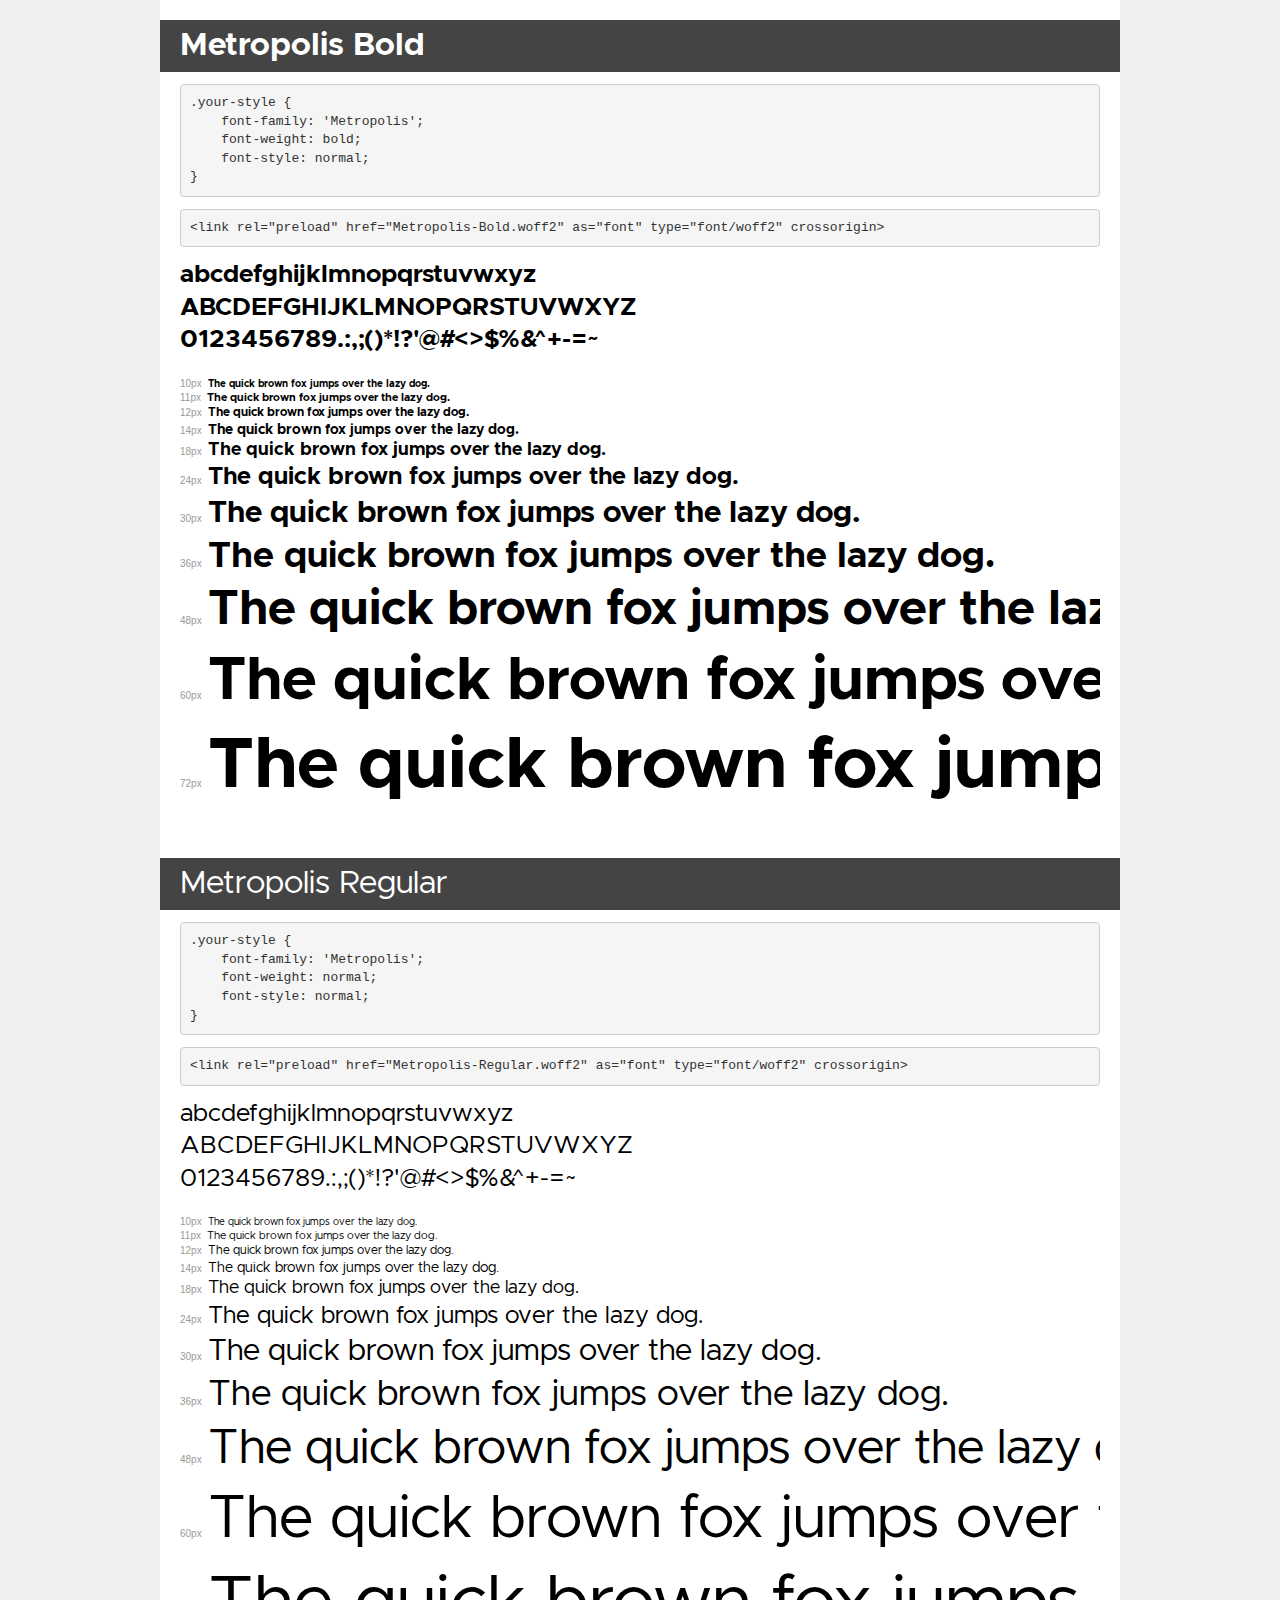
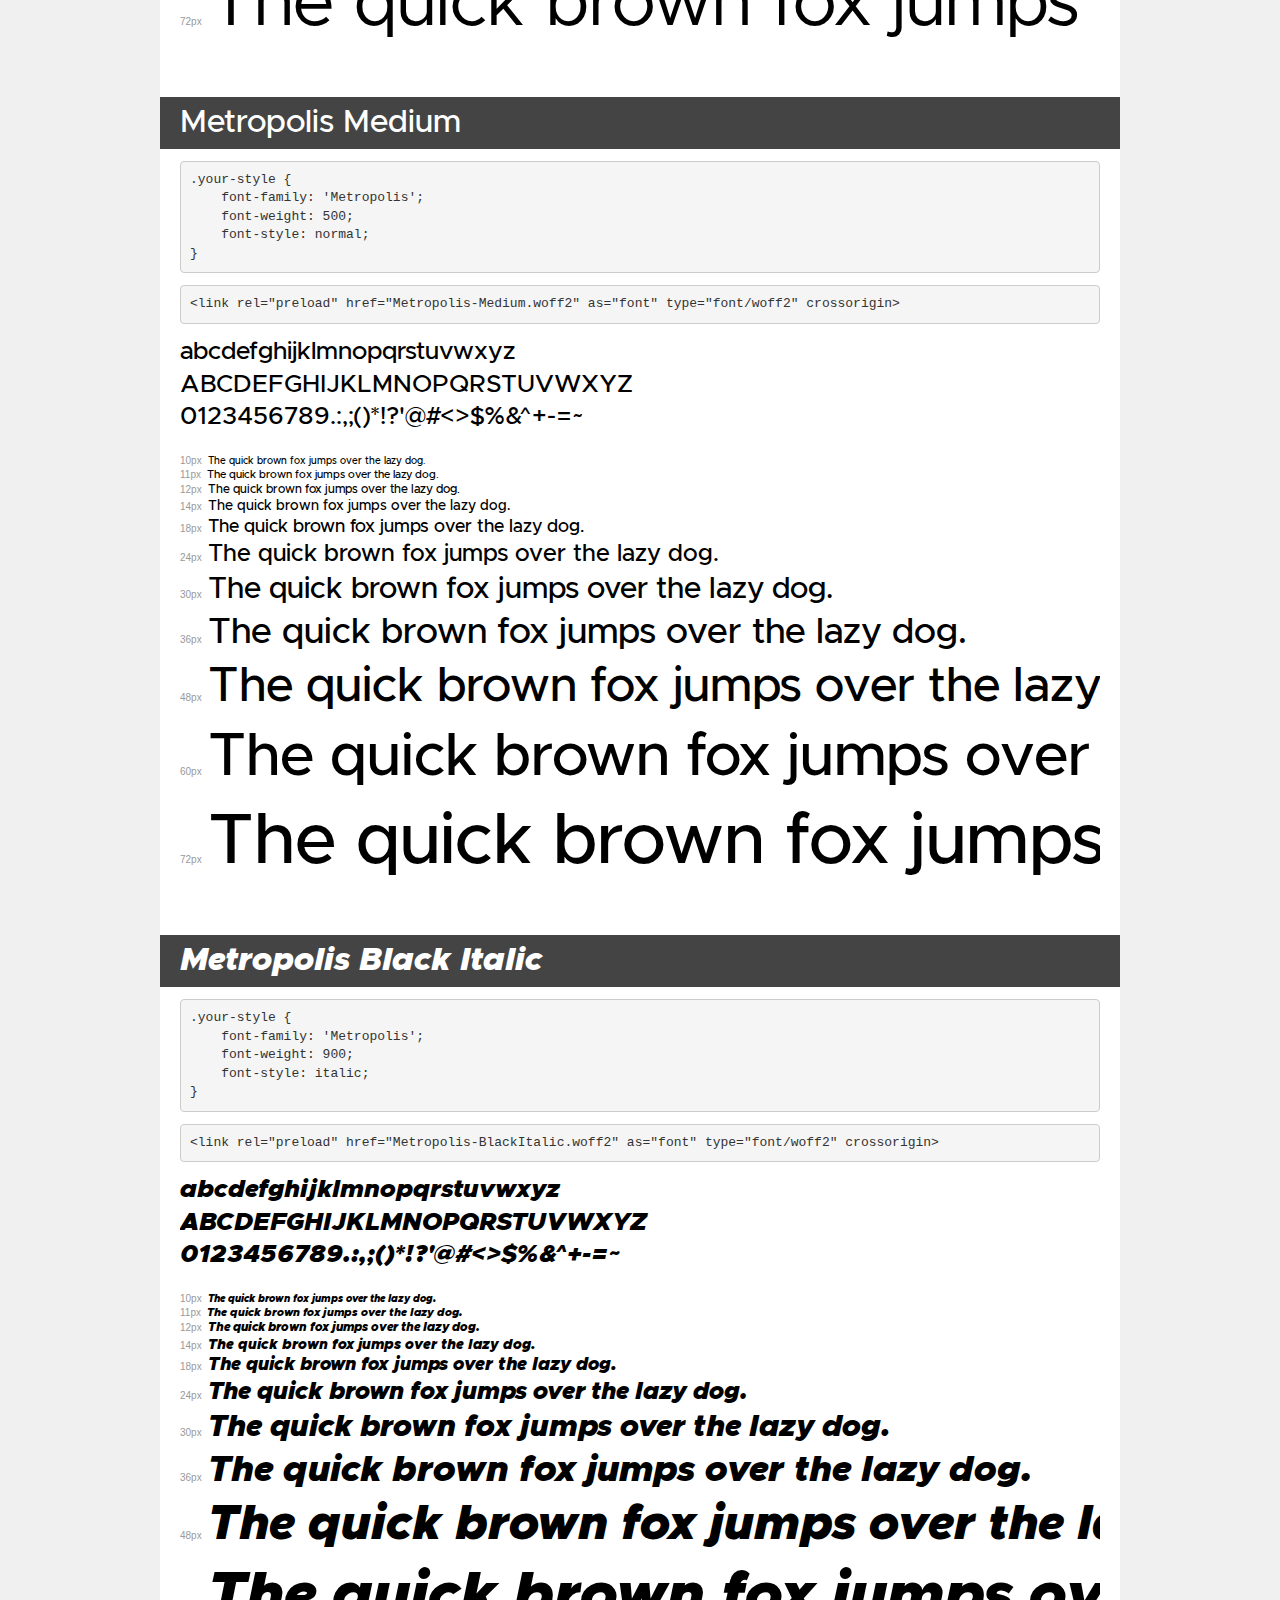
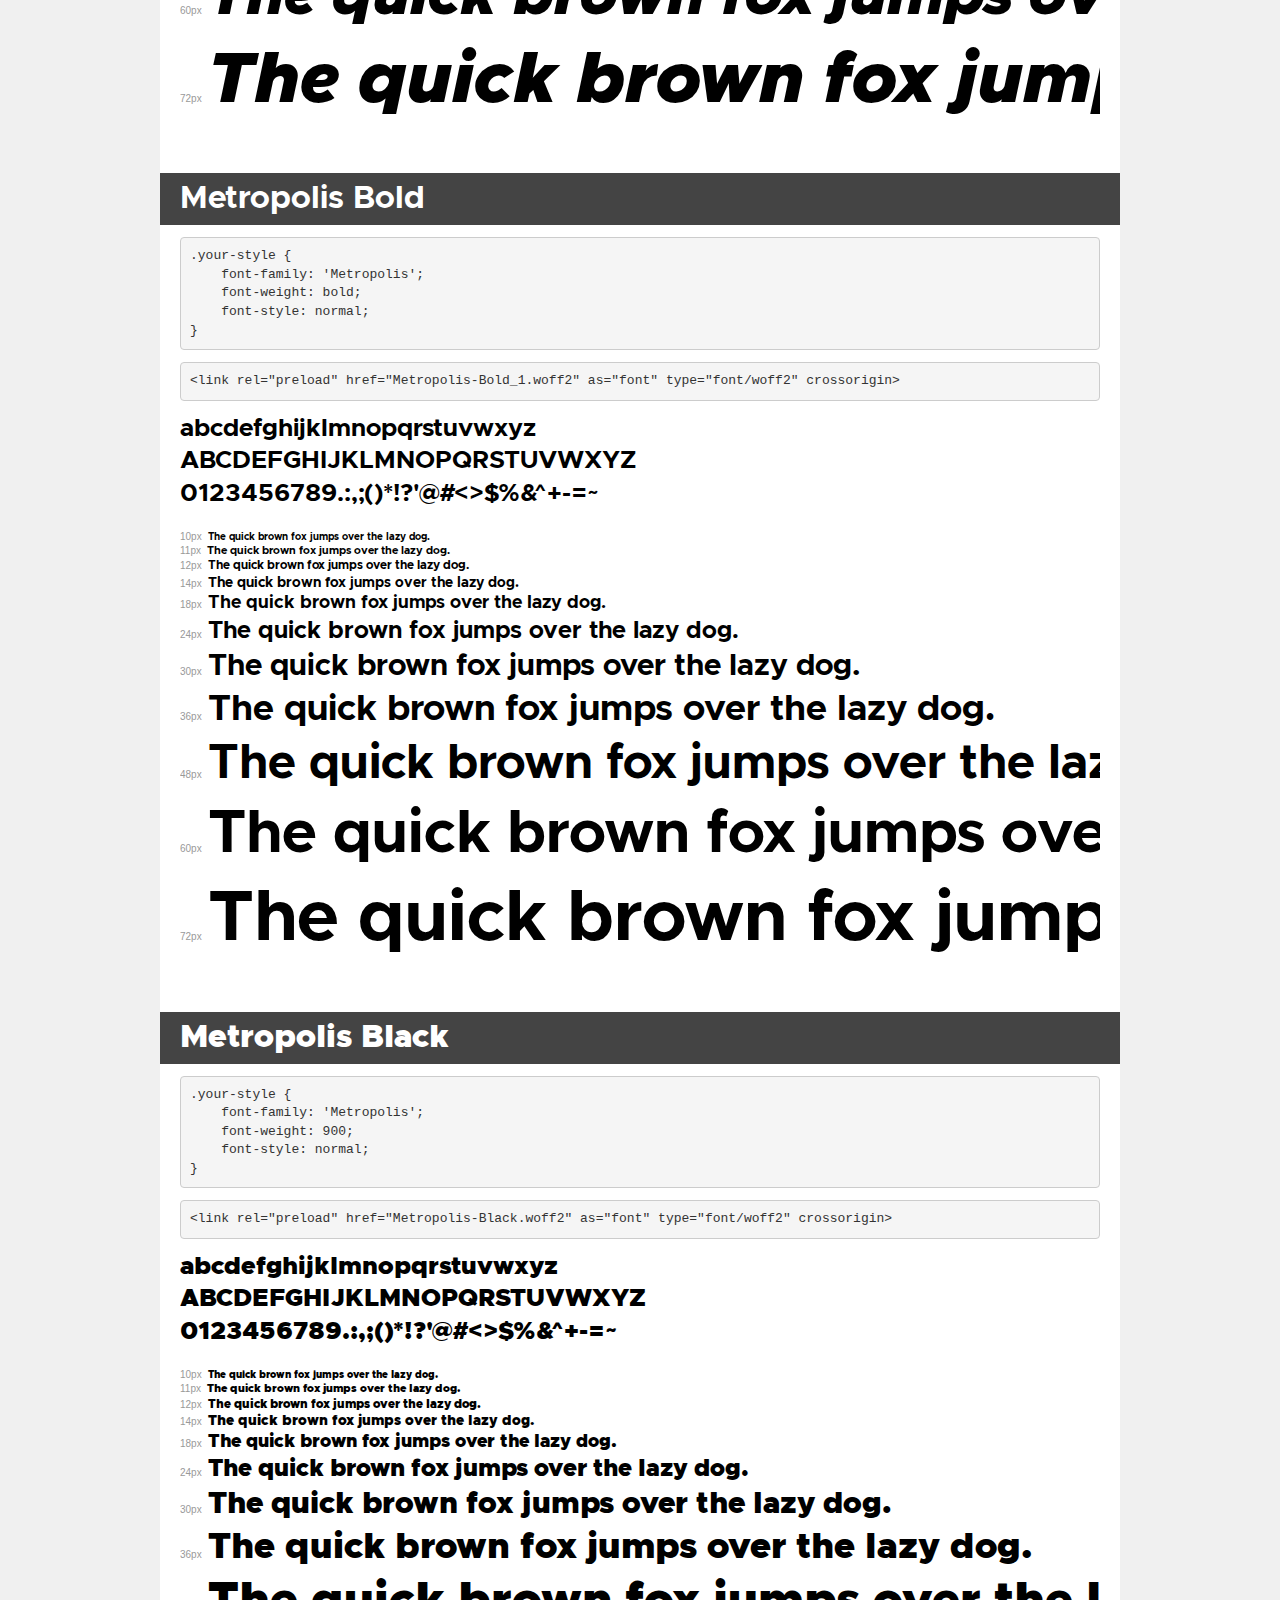
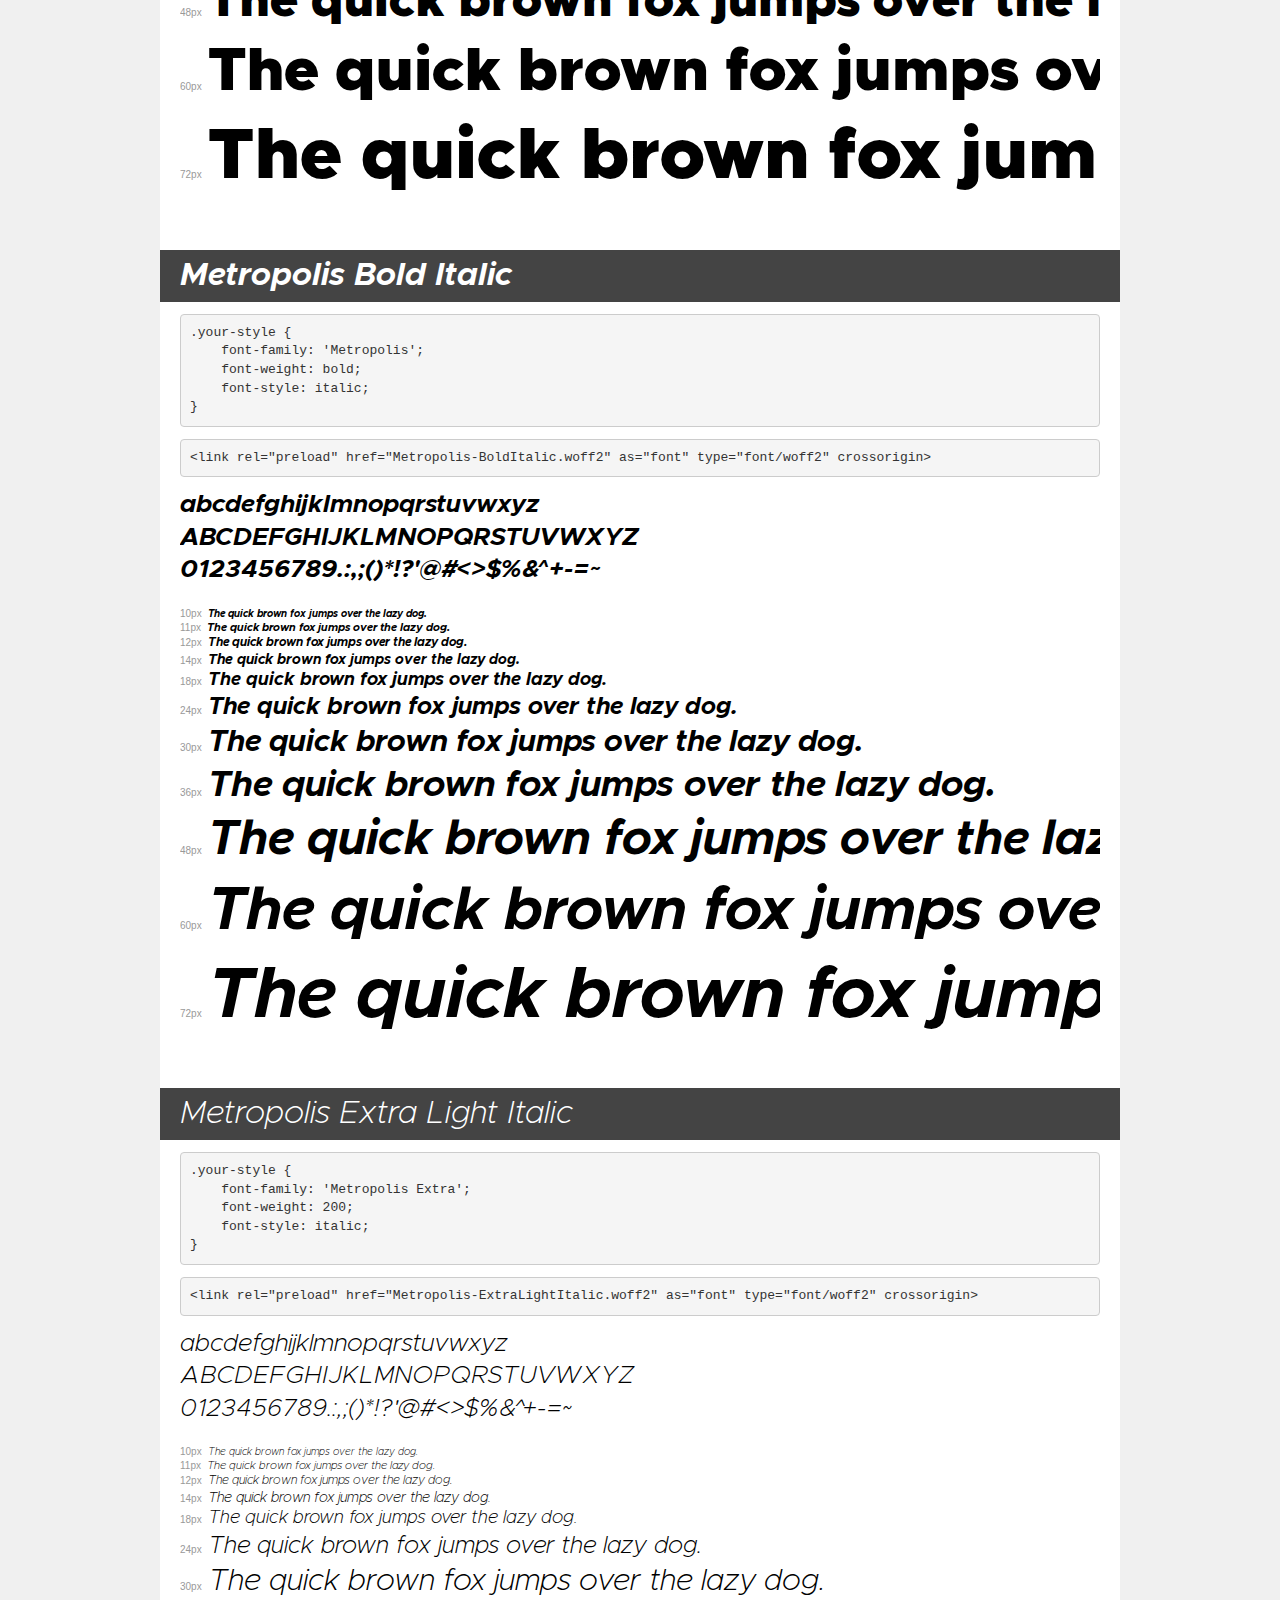
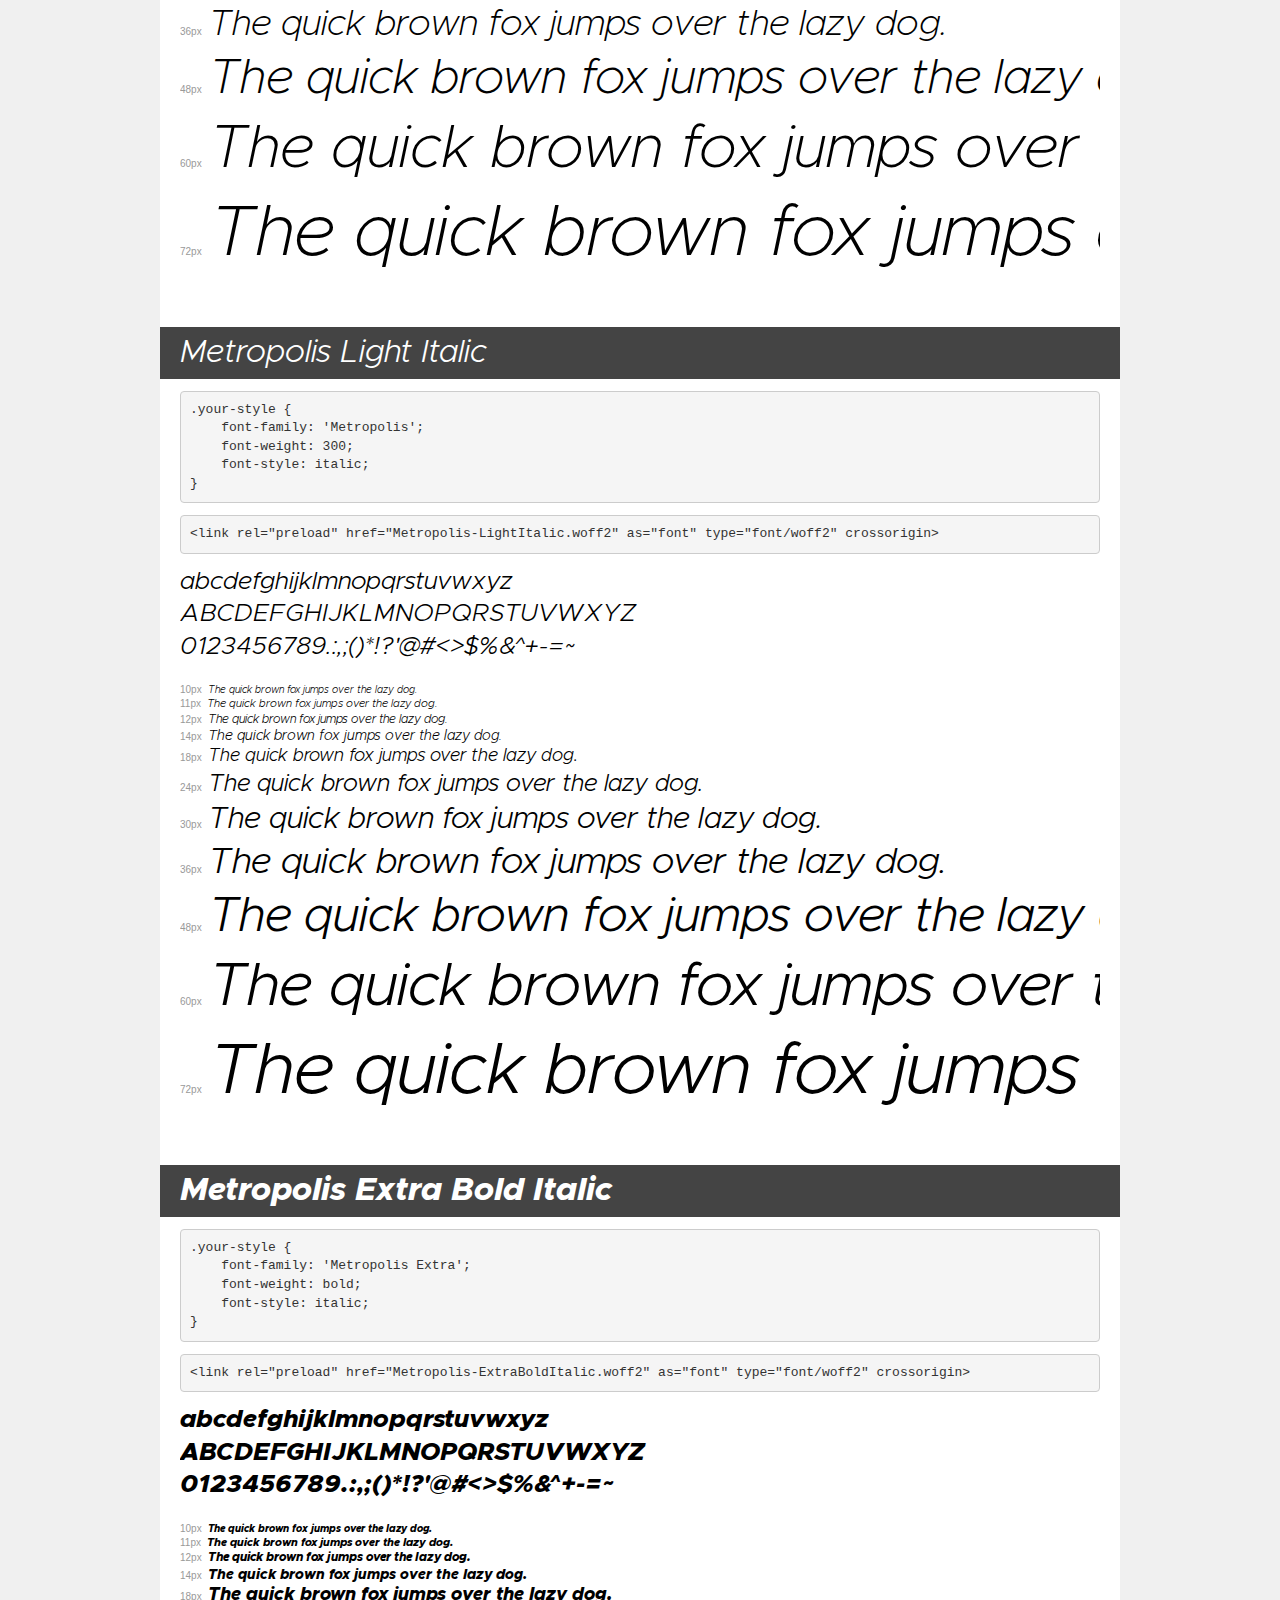
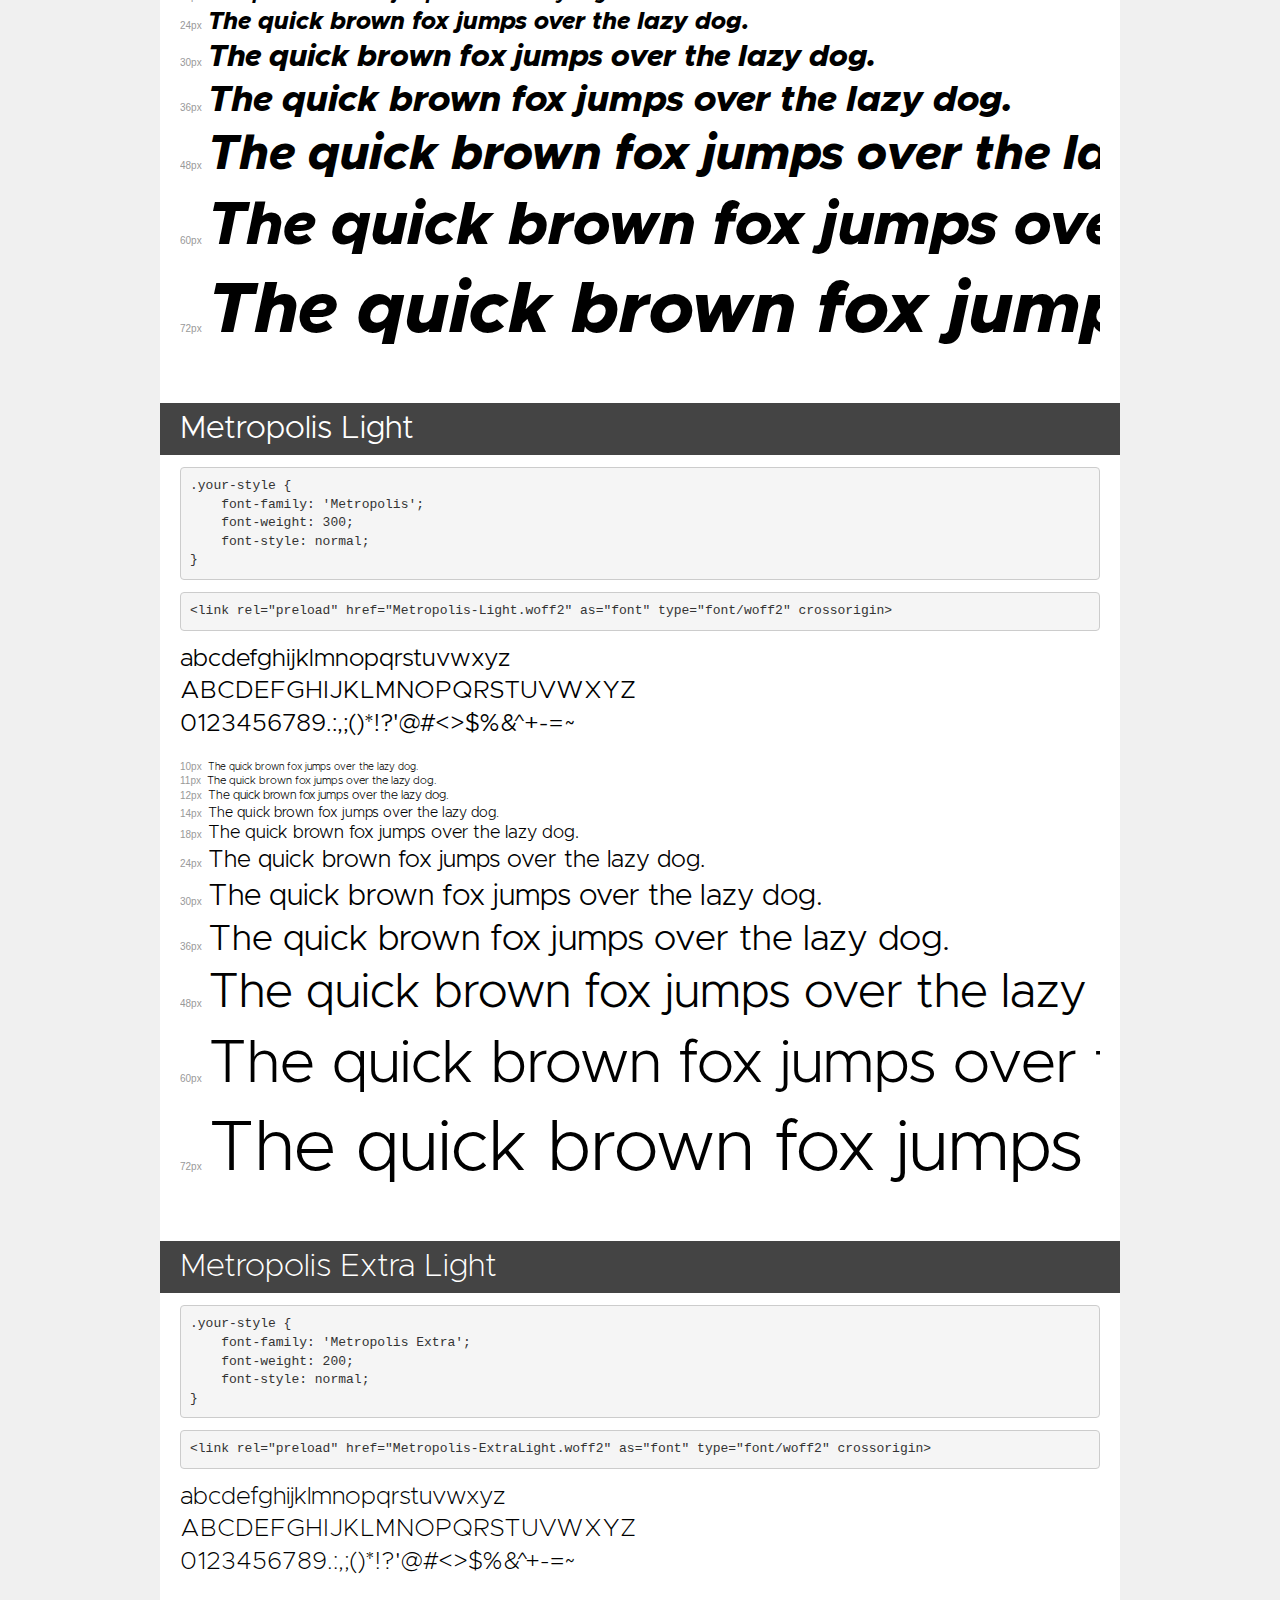
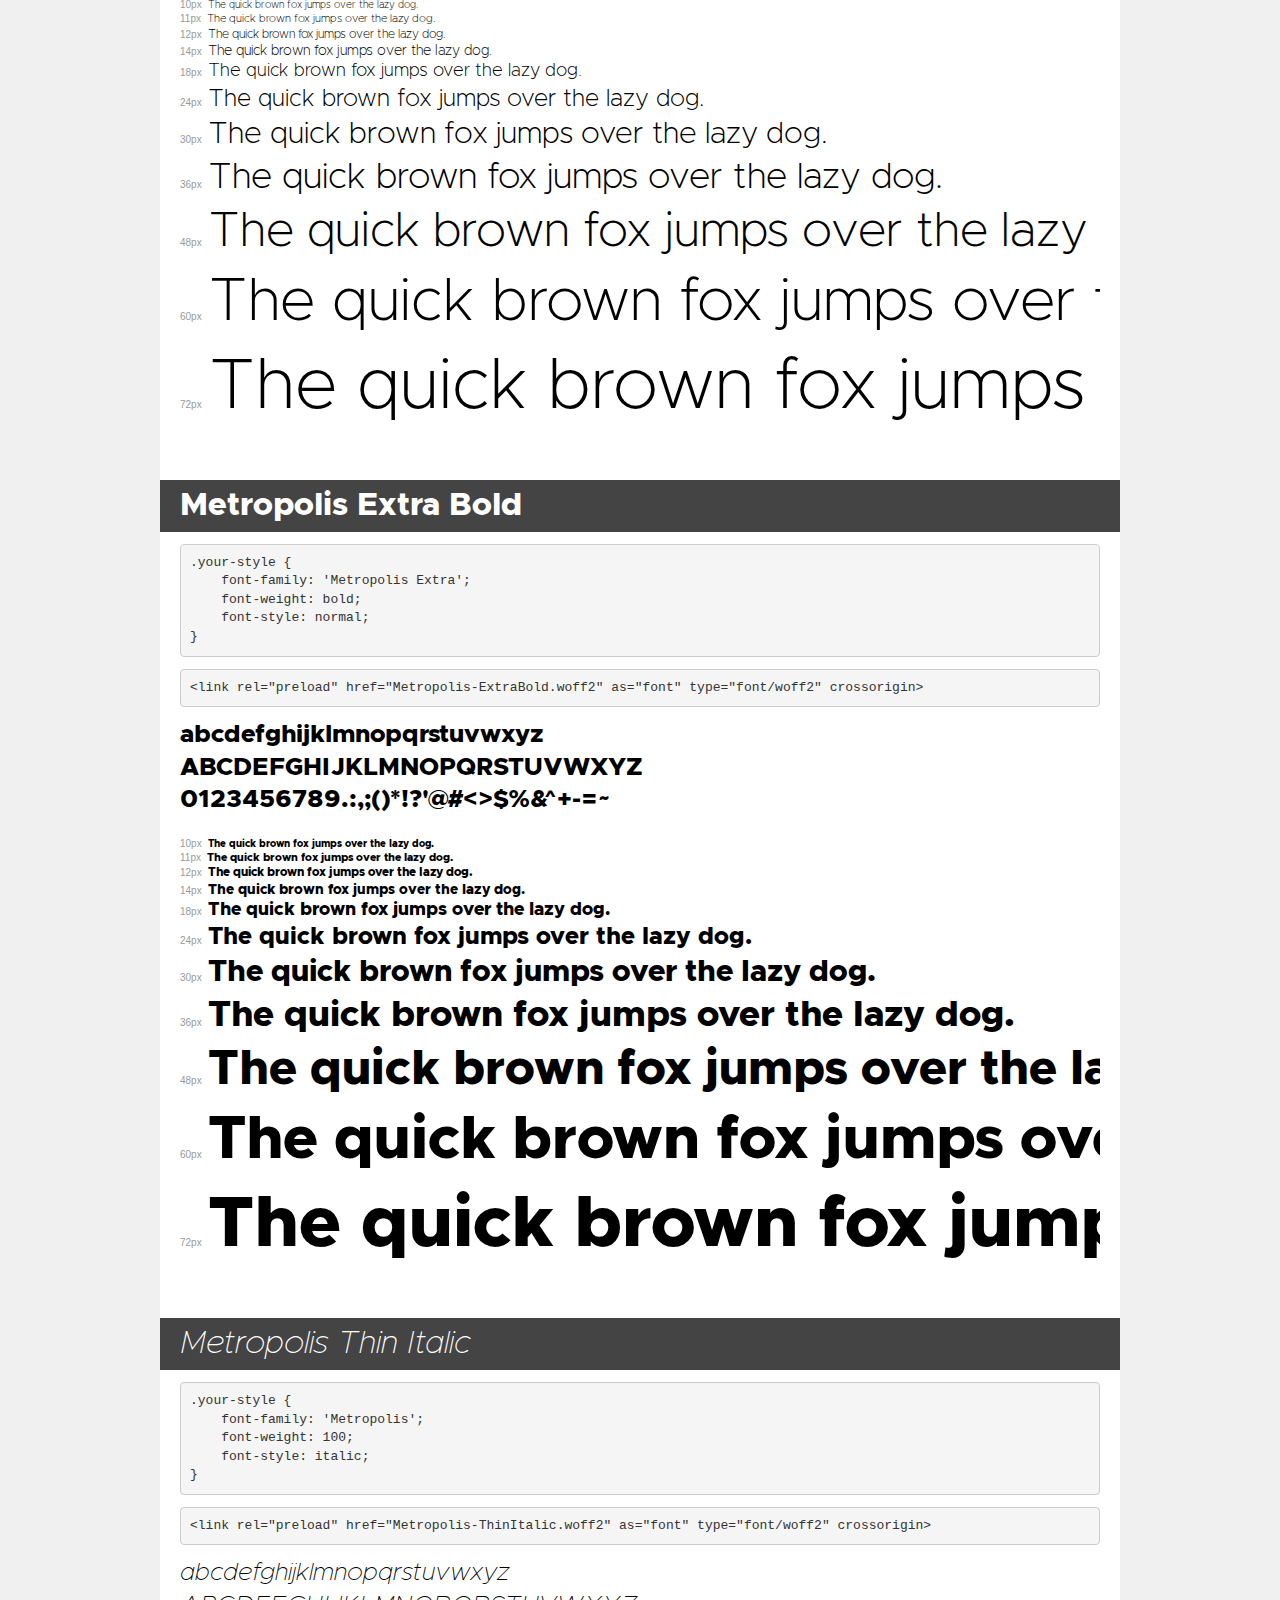
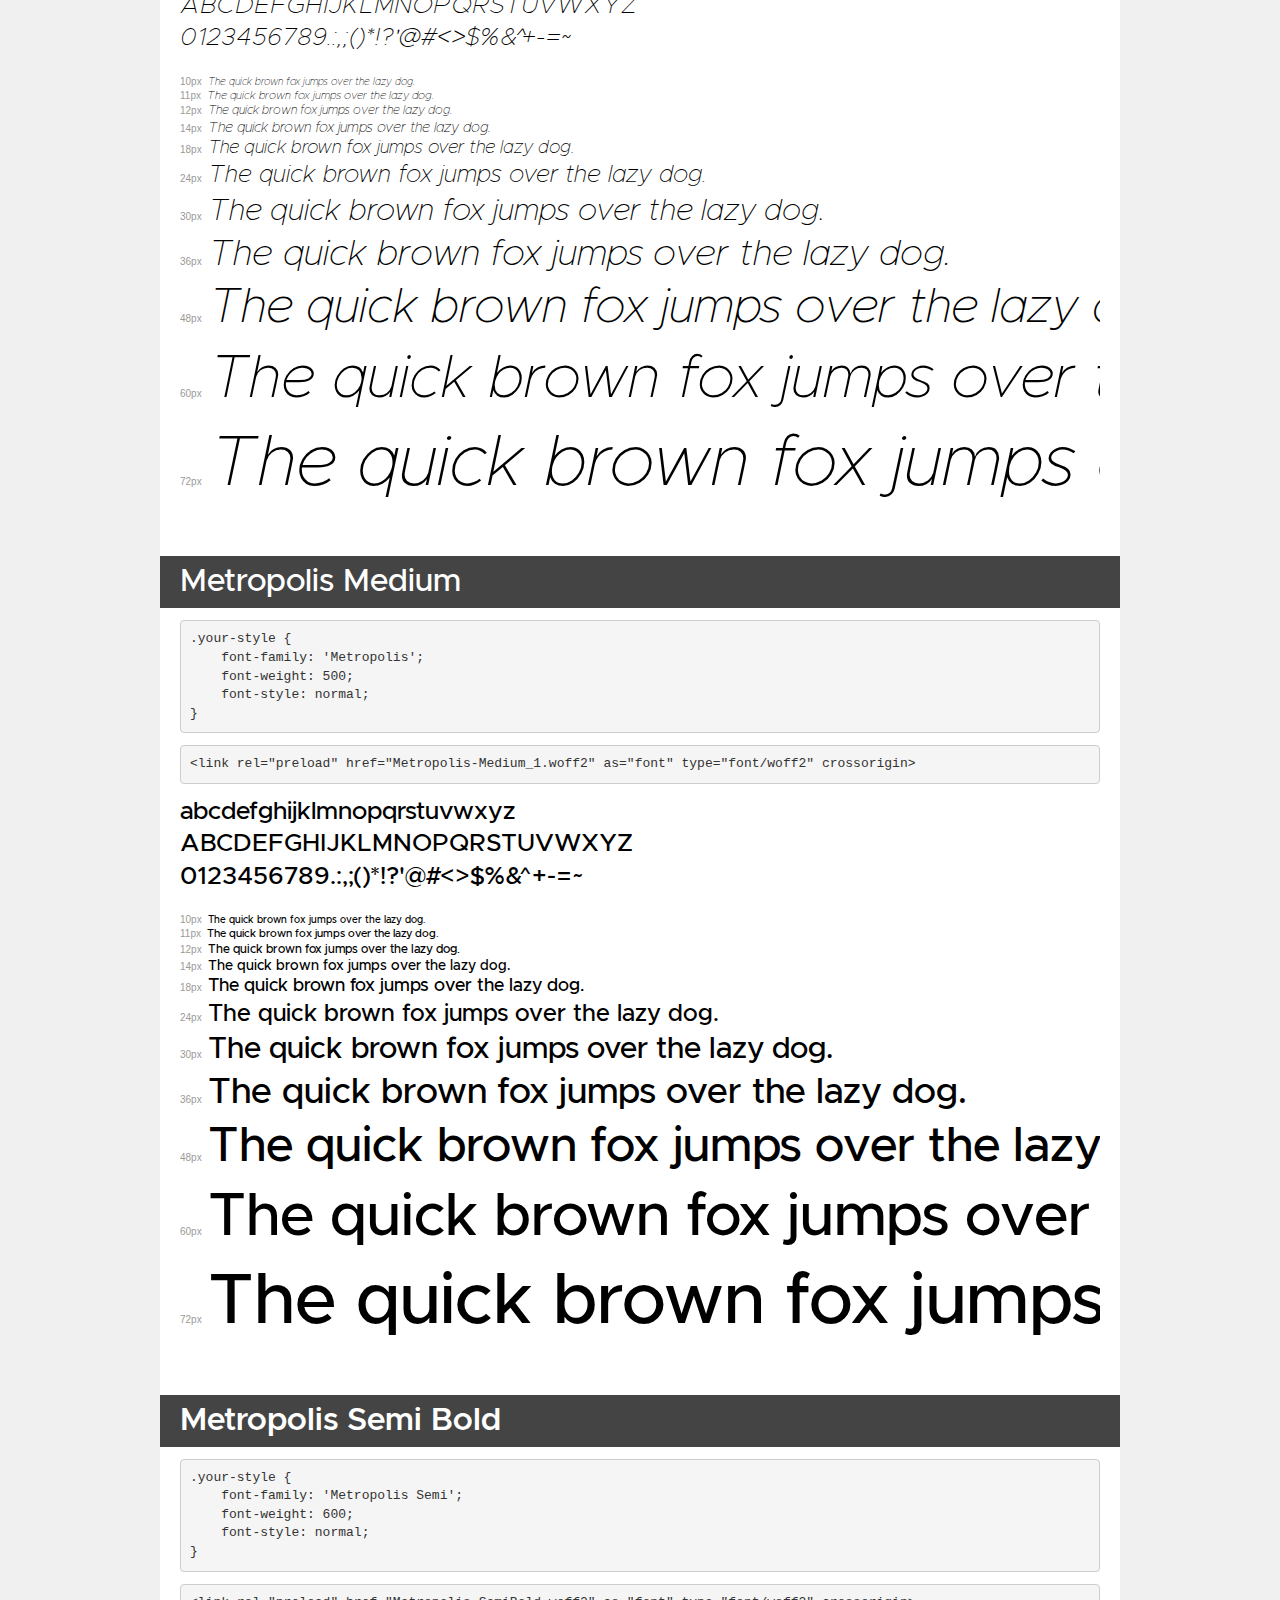
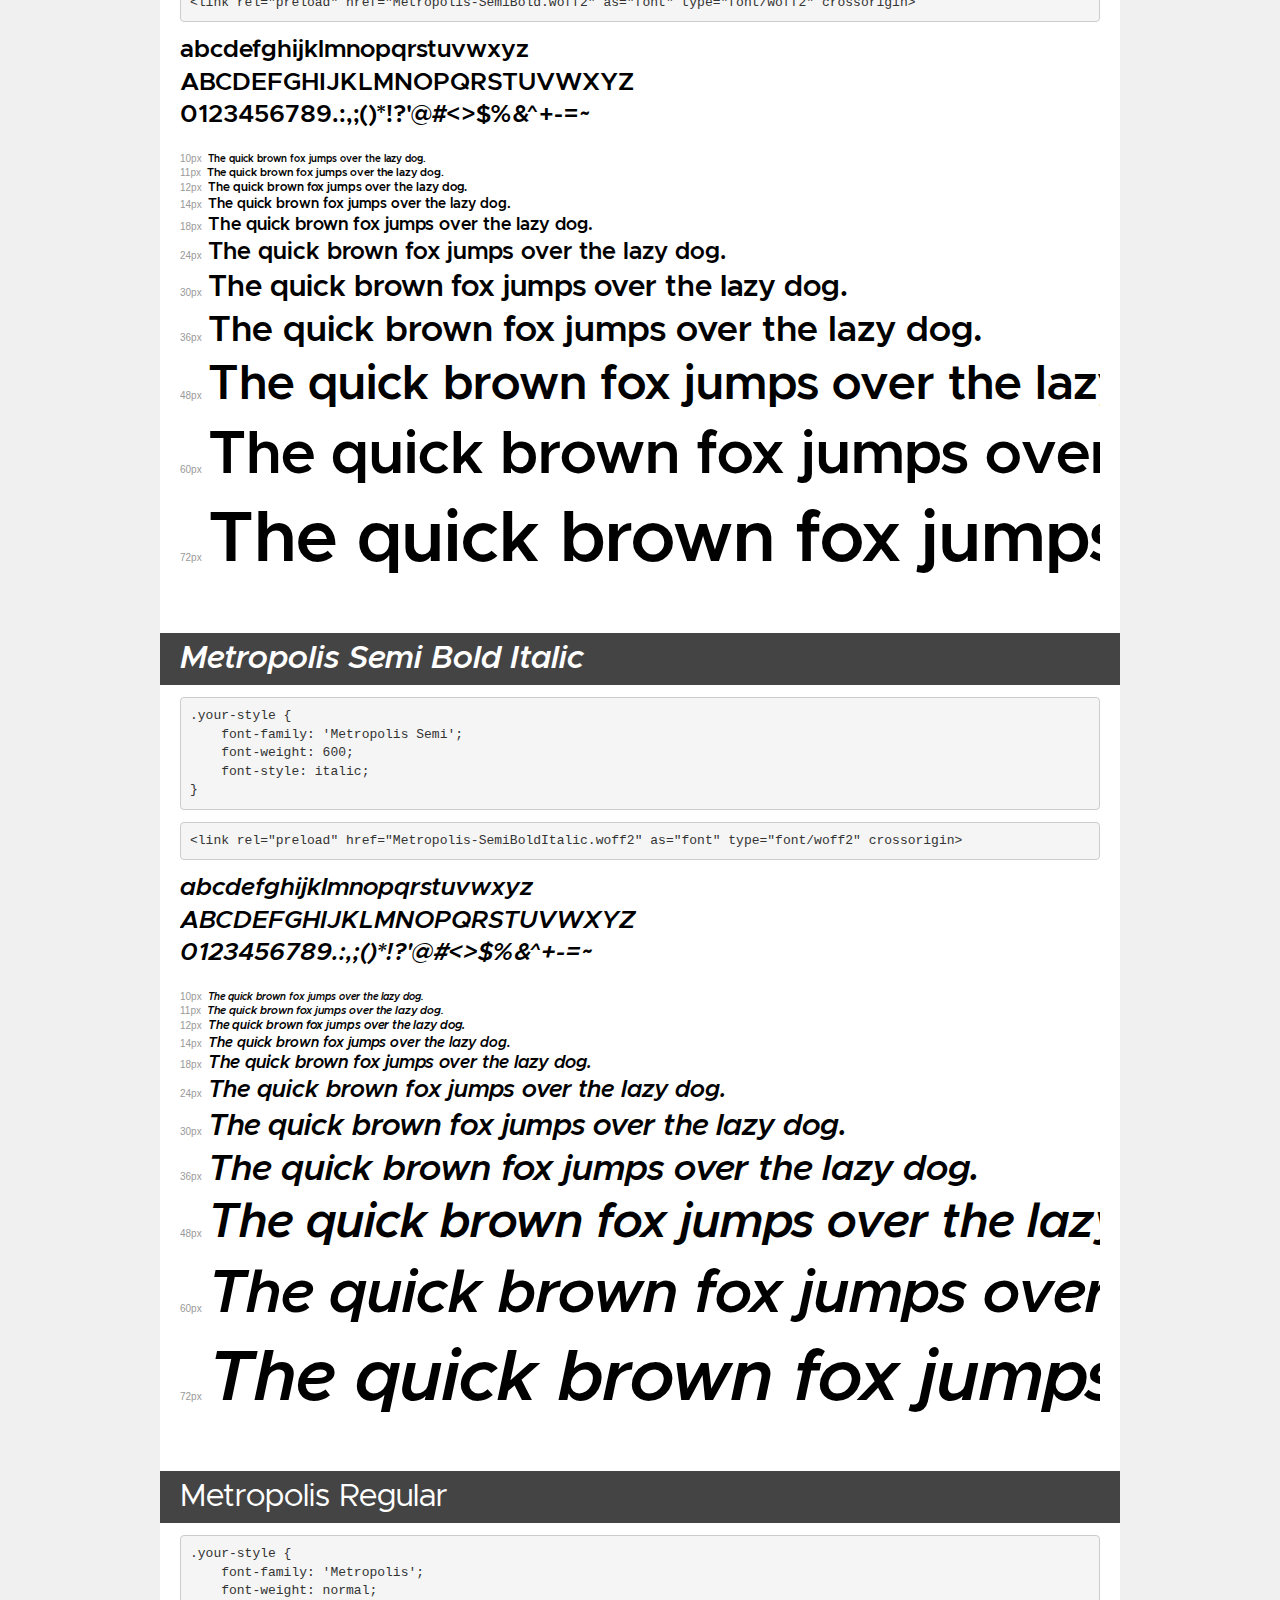
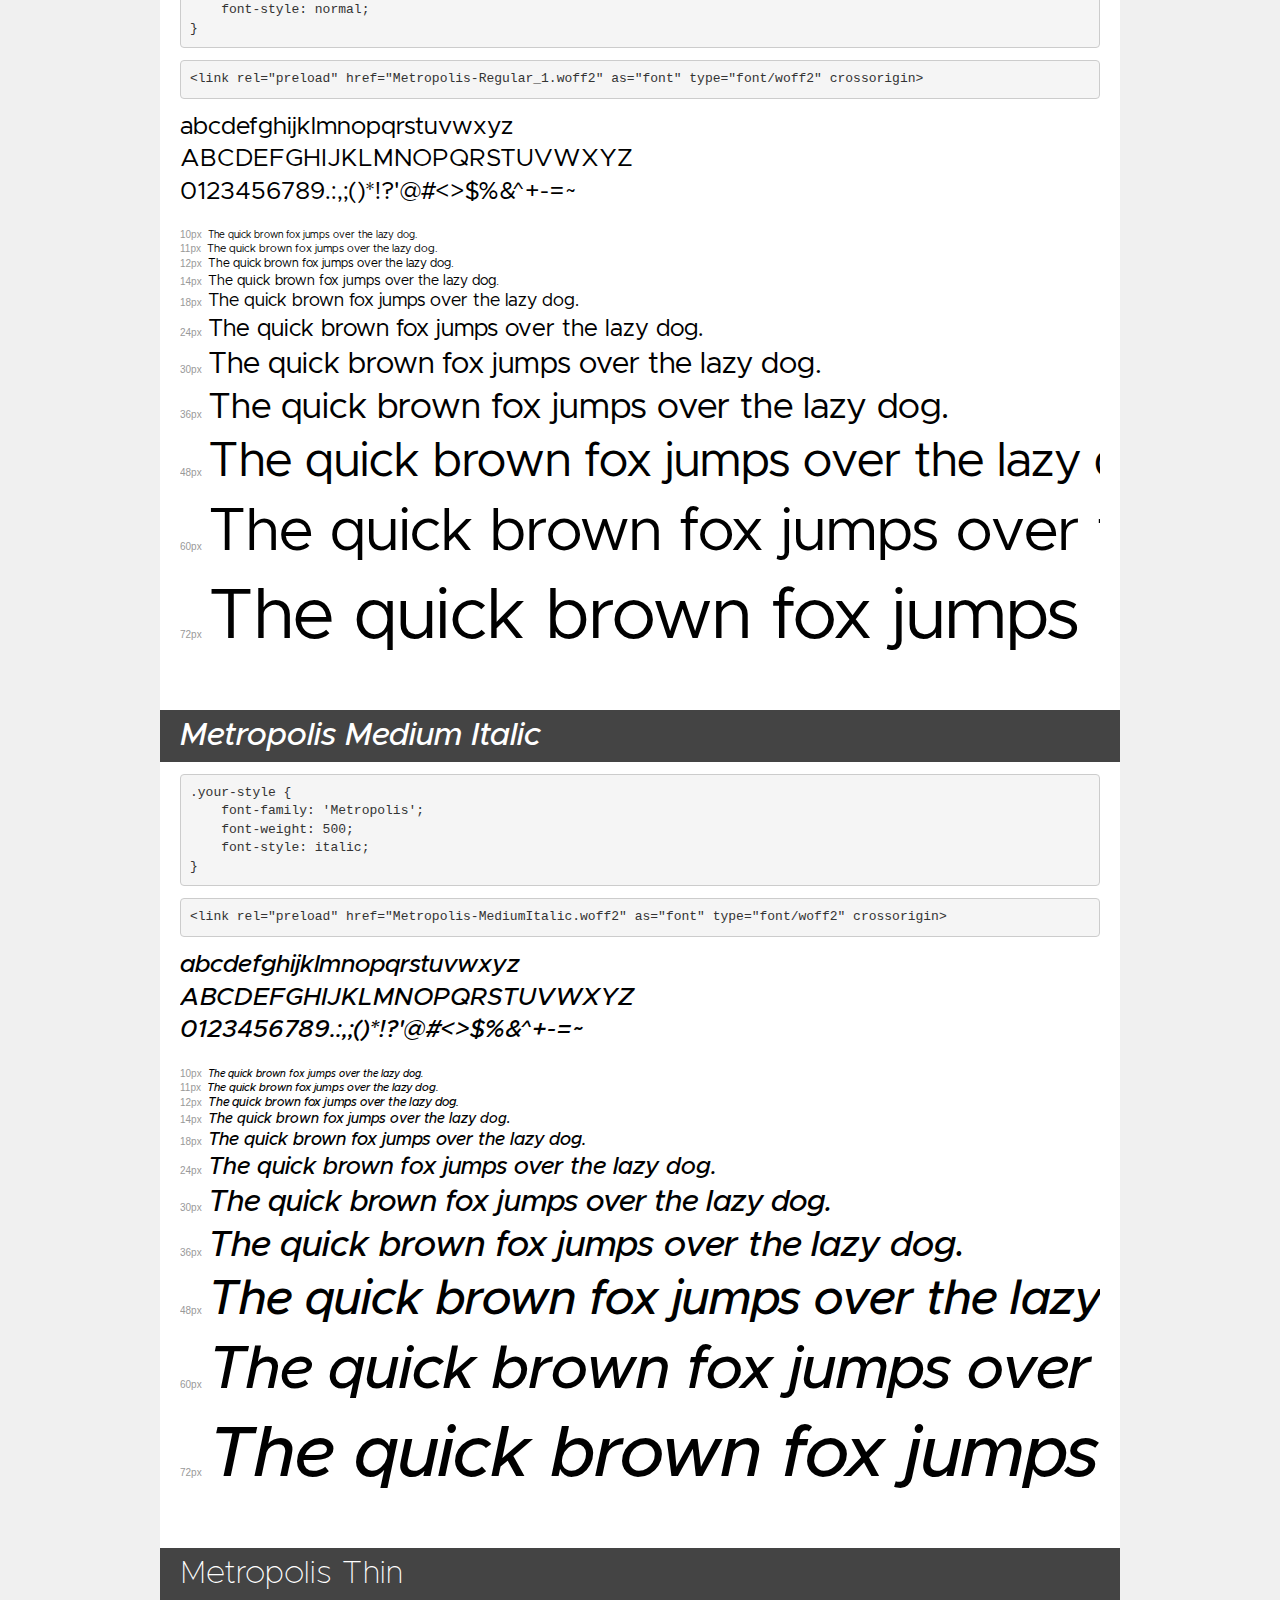
<file: index.html>
<!DOCTYPE html>
<html lang="en">
<head>
    <meta charset="utf-8">
    <meta http-equiv="X-UA-Compatible" content="IE=edge">
    <meta name="viewport" content="width=device-width, initial-scale=1">
    <meta name="robots" content="noindex, noarchive">
    <meta name="format-detection" content="telephone=no">
    <title>Transfonter demo</title>
    <link href="stylesheet.css" rel="stylesheet">
    <style>
        /*
        http://meyerweb.com/eric/tools/css/reset/
        v2.0 | 20110126
        License: none (public domain)
        */
        html, body, div, span, applet, object, iframe,
        h1, h2, h3, h4, h5, h6, p, blockquote, pre,
        a, abbr, acronym, address, big, cite, code,
        del, dfn, em, img, ins, kbd, q, s, samp,
        small, strike, strong, sub, sup, tt, var,
        b, u, i, center,
        dl, dt, dd, ol, ul, li,
        fieldset, form, label, legend,
        table, caption, tbody, tfoot, thead, tr, th, td,
        article, aside, canvas, details, embed,
        figure, figcaption, footer, header, hgroup,
        menu, nav, output, ruby, section, summary,
        time, mark, audio, video {
            margin: 0;
            padding: 0;
            border: 0;
            font-size: 100%;
            font: inherit;
            vertical-align: baseline;
        }
        /* HTML5 display-role reset for older browsers */
        article, aside, details, figcaption, figure,
        footer, header, hgroup, menu, nav, section {
            display: block;
        }
        body {
            line-height: 1;
        }
        ol, ul {
            list-style: none;
        }
        blockquote, q {
            quotes: none;
        }
        blockquote:before, blockquote:after,
        q:before, q:after {
            content: '';
            content: none;
        }
        table {
            border-collapse: collapse;
            border-spacing: 0;
        }
        /* demo styles */
        body {
            background: #f0f0f0;
            color: #000;
        }
        .page {
            background: #fff;
            width: 920px;
            margin: 0 auto;
            padding: 20px 20px 0 20px;
            overflow: hidden;
        }
        .font-container {
            overflow-x: auto;
            overflow-y: hidden;
            margin-bottom: 40px;
            line-height: 1.3;
            white-space: nowrap;
            padding-bottom: 5px;
        }
        h1 {
            position: relative;
            background: #444;
            font-size: 32px;
            color: #fff;
            padding: 10px 20px;
            margin: 0 -20px 12px -20px;
        }
        .letters {
            font-size: 25px;
            margin-bottom: 20px;
        }
        .s10:before {
            content: '10px';
        }
        .s11:before {
            content: '11px';
        }
        .s12:before {
            content: '12px';
        }
        .s14:before {
            content: '14px';
        }
        .s18:before {
            content: '18px';
        }
        .s24:before {
            content: '24px';
        }
        .s30:before {
            content: '30px';
        }
        .s36:before {
            content: '36px';
        }
        .s48:before {
            content: '48px';
        }
        .s60:before {
            content: '60px';
        }
        .s72:before {
            content: '72px';
        }
        .s10:before, .s11:before, .s12:before, .s14:before,
        .s18:before, .s24:before, .s30:before, .s36:before,
        .s48:before, .s60:before, .s72:before {
            font-family: Arial, sans-serif;
            font-size: 10px;
            font-weight: normal;
            font-style: normal;
            color: #999;
            padding-right: 6px;
        }
        pre {
            display: block;
            padding: 9px;
            margin: 0 0 12px;
            font-family: Monaco, Menlo, Consolas, "Courier New", monospace;
            font-size: 13px;
            line-height: 1.428571429;
            color: #333;
            font-weight: normal;
            font-style: normal;
            background-color: #f5f5f5;
            border: 1px solid #ccc;
            overflow-x: auto;
            border-radius: 4px;
        }
        /* responsive */
        @media (max-width: 959px) {
            .page {
                width: auto;
                margin: 0;
            }
        }
    </style>
</head>
<body>
<div class="page">
    <div class="demo">
        <h1 style="font-family: 'Metropolis'; font-weight: bold; font-style: normal;">Metropolis Bold</h1>
        <pre title="Usage">.your-style {
    font-family: 'Metropolis';
    font-weight: bold;
    font-style: normal;
}</pre>
        <pre title="Preload (optional)">
&lt;link rel=&quot;preload&quot; href=&quot;Metropolis-Bold.woff2&quot; as=&quot;font&quot; type=&quot;font/woff2&quot; crossorigin&gt;</pre>
        <div class="font-container" style="font-family: 'Metropolis'; font-weight: bold; font-style: normal;">
            <p class="letters">
                abcdefghijklmnopqrstuvwxyz<br>
ABCDEFGHIJKLMNOPQRSTUVWXYZ<br>
                0123456789.:,;()*!?'@#&lt;&gt;$%&^+-=~
            </p>
            <p class="s10" style="font-size: 10px;">The quick brown fox jumps over the lazy dog.</p>
            <p class="s11" style="font-size: 11px;">The quick brown fox jumps over the lazy dog.</p>
            <p class="s12" style="font-size: 12px;">The quick brown fox jumps over the lazy dog.</p>
            <p class="s14" style="font-size: 14px;">The quick brown fox jumps over the lazy dog.</p>
            <p class="s18" style="font-size: 18px;">The quick brown fox jumps over the lazy dog.</p>
            <p class="s24" style="font-size: 24px;">The quick brown fox jumps over the lazy dog.</p>
            <p class="s30" style="font-size: 30px;">The quick brown fox jumps over the lazy dog.</p>
            <p class="s36" style="font-size: 36px;">The quick brown fox jumps over the lazy dog.</p>
            <p class="s48" style="font-size: 48px;">The quick brown fox jumps over the lazy dog.</p>
            <p class="s60" style="font-size: 60px;">The quick brown fox jumps over the lazy dog.</p>
            <p class="s72" style="font-size: 72px;">The quick brown fox jumps over the lazy dog.</p>
        </div>
    </div>

    <div class="demo">
        <h1 style="font-family: 'Metropolis'; font-weight: normal; font-style: normal;">Metropolis Regular</h1>
        <pre title="Usage">.your-style {
    font-family: 'Metropolis';
    font-weight: normal;
    font-style: normal;
}</pre>
        <pre title="Preload (optional)">
&lt;link rel=&quot;preload&quot; href=&quot;Metropolis-Regular.woff2&quot; as=&quot;font&quot; type=&quot;font/woff2&quot; crossorigin&gt;</pre>
        <div class="font-container" style="font-family: 'Metropolis'; font-weight: normal; font-style: normal;">
            <p class="letters">
                abcdefghijklmnopqrstuvwxyz<br>
ABCDEFGHIJKLMNOPQRSTUVWXYZ<br>
                0123456789.:,;()*!?'@#&lt;&gt;$%&^+-=~
            </p>
            <p class="s10" style="font-size: 10px;">The quick brown fox jumps over the lazy dog.</p>
            <p class="s11" style="font-size: 11px;">The quick brown fox jumps over the lazy dog.</p>
            <p class="s12" style="font-size: 12px;">The quick brown fox jumps over the lazy dog.</p>
            <p class="s14" style="font-size: 14px;">The quick brown fox jumps over the lazy dog.</p>
            <p class="s18" style="font-size: 18px;">The quick brown fox jumps over the lazy dog.</p>
            <p class="s24" style="font-size: 24px;">The quick brown fox jumps over the lazy dog.</p>
            <p class="s30" style="font-size: 30px;">The quick brown fox jumps over the lazy dog.</p>
            <p class="s36" style="font-size: 36px;">The quick brown fox jumps over the lazy dog.</p>
            <p class="s48" style="font-size: 48px;">The quick brown fox jumps over the lazy dog.</p>
            <p class="s60" style="font-size: 60px;">The quick brown fox jumps over the lazy dog.</p>
            <p class="s72" style="font-size: 72px;">The quick brown fox jumps over the lazy dog.</p>
        </div>
    </div>

    <div class="demo">
        <h1 style="font-family: 'Metropolis'; font-weight: 500; font-style: normal;">Metropolis Medium</h1>
        <pre title="Usage">.your-style {
    font-family: 'Metropolis';
    font-weight: 500;
    font-style: normal;
}</pre>
        <pre title="Preload (optional)">
&lt;link rel=&quot;preload&quot; href=&quot;Metropolis-Medium.woff2&quot; as=&quot;font&quot; type=&quot;font/woff2&quot; crossorigin&gt;</pre>
        <div class="font-container" style="font-family: 'Metropolis'; font-weight: 500; font-style: normal;">
            <p class="letters">
                abcdefghijklmnopqrstuvwxyz<br>
ABCDEFGHIJKLMNOPQRSTUVWXYZ<br>
                0123456789.:,;()*!?'@#&lt;&gt;$%&^+-=~
            </p>
            <p class="s10" style="font-size: 10px;">The quick brown fox jumps over the lazy dog.</p>
            <p class="s11" style="font-size: 11px;">The quick brown fox jumps over the lazy dog.</p>
            <p class="s12" style="font-size: 12px;">The quick brown fox jumps over the lazy dog.</p>
            <p class="s14" style="font-size: 14px;">The quick brown fox jumps over the lazy dog.</p>
            <p class="s18" style="font-size: 18px;">The quick brown fox jumps over the lazy dog.</p>
            <p class="s24" style="font-size: 24px;">The quick brown fox jumps over the lazy dog.</p>
            <p class="s30" style="font-size: 30px;">The quick brown fox jumps over the lazy dog.</p>
            <p class="s36" style="font-size: 36px;">The quick brown fox jumps over the lazy dog.</p>
            <p class="s48" style="font-size: 48px;">The quick brown fox jumps over the lazy dog.</p>
            <p class="s60" style="font-size: 60px;">The quick brown fox jumps over the lazy dog.</p>
            <p class="s72" style="font-size: 72px;">The quick brown fox jumps over the lazy dog.</p>
        </div>
    </div>

    <div class="demo">
        <h1 style="font-family: 'Metropolis'; font-weight: 900; font-style: italic;">Metropolis Black Italic</h1>
        <pre title="Usage">.your-style {
    font-family: 'Metropolis';
    font-weight: 900;
    font-style: italic;
}</pre>
        <pre title="Preload (optional)">
&lt;link rel=&quot;preload&quot; href=&quot;Metropolis-BlackItalic.woff2&quot; as=&quot;font&quot; type=&quot;font/woff2&quot; crossorigin&gt;</pre>
        <div class="font-container" style="font-family: 'Metropolis'; font-weight: 900; font-style: italic;">
            <p class="letters">
                abcdefghijklmnopqrstuvwxyz<br>
ABCDEFGHIJKLMNOPQRSTUVWXYZ<br>
                0123456789.:,;()*!?'@#&lt;&gt;$%&^+-=~
            </p>
            <p class="s10" style="font-size: 10px;">The quick brown fox jumps over the lazy dog.</p>
            <p class="s11" style="font-size: 11px;">The quick brown fox jumps over the lazy dog.</p>
            <p class="s12" style="font-size: 12px;">The quick brown fox jumps over the lazy dog.</p>
            <p class="s14" style="font-size: 14px;">The quick brown fox jumps over the lazy dog.</p>
            <p class="s18" style="font-size: 18px;">The quick brown fox jumps over the lazy dog.</p>
            <p class="s24" style="font-size: 24px;">The quick brown fox jumps over the lazy dog.</p>
            <p class="s30" style="font-size: 30px;">The quick brown fox jumps over the lazy dog.</p>
            <p class="s36" style="font-size: 36px;">The quick brown fox jumps over the lazy dog.</p>
            <p class="s48" style="font-size: 48px;">The quick brown fox jumps over the lazy dog.</p>
            <p class="s60" style="font-size: 60px;">The quick brown fox jumps over the lazy dog.</p>
            <p class="s72" style="font-size: 72px;">The quick brown fox jumps over the lazy dog.</p>
        </div>
    </div>

    <div class="demo">
        <h1 style="font-family: 'Metropolis'; font-weight: bold; font-style: normal;">Metropolis Bold</h1>
        <pre title="Usage">.your-style {
    font-family: 'Metropolis';
    font-weight: bold;
    font-style: normal;
}</pre>
        <pre title="Preload (optional)">
&lt;link rel=&quot;preload&quot; href=&quot;Metropolis-Bold_1.woff2&quot; as=&quot;font&quot; type=&quot;font/woff2&quot; crossorigin&gt;</pre>
        <div class="font-container" style="font-family: 'Metropolis'; font-weight: bold; font-style: normal;">
            <p class="letters">
                abcdefghijklmnopqrstuvwxyz<br>
ABCDEFGHIJKLMNOPQRSTUVWXYZ<br>
                0123456789.:,;()*!?'@#&lt;&gt;$%&^+-=~
            </p>
            <p class="s10" style="font-size: 10px;">The quick brown fox jumps over the lazy dog.</p>
            <p class="s11" style="font-size: 11px;">The quick brown fox jumps over the lazy dog.</p>
            <p class="s12" style="font-size: 12px;">The quick brown fox jumps over the lazy dog.</p>
            <p class="s14" style="font-size: 14px;">The quick brown fox jumps over the lazy dog.</p>
            <p class="s18" style="font-size: 18px;">The quick brown fox jumps over the lazy dog.</p>
            <p class="s24" style="font-size: 24px;">The quick brown fox jumps over the lazy dog.</p>
            <p class="s30" style="font-size: 30px;">The quick brown fox jumps over the lazy dog.</p>
            <p class="s36" style="font-size: 36px;">The quick brown fox jumps over the lazy dog.</p>
            <p class="s48" style="font-size: 48px;">The quick brown fox jumps over the lazy dog.</p>
            <p class="s60" style="font-size: 60px;">The quick brown fox jumps over the lazy dog.</p>
            <p class="s72" style="font-size: 72px;">The quick brown fox jumps over the lazy dog.</p>
        </div>
    </div>

    <div class="demo">
        <h1 style="font-family: 'Metropolis'; font-weight: 900; font-style: normal;">Metropolis Black</h1>
        <pre title="Usage">.your-style {
    font-family: 'Metropolis';
    font-weight: 900;
    font-style: normal;
}</pre>
        <pre title="Preload (optional)">
&lt;link rel=&quot;preload&quot; href=&quot;Metropolis-Black.woff2&quot; as=&quot;font&quot; type=&quot;font/woff2&quot; crossorigin&gt;</pre>
        <div class="font-container" style="font-family: 'Metropolis'; font-weight: 900; font-style: normal;">
            <p class="letters">
                abcdefghijklmnopqrstuvwxyz<br>
ABCDEFGHIJKLMNOPQRSTUVWXYZ<br>
                0123456789.:,;()*!?'@#&lt;&gt;$%&^+-=~
            </p>
            <p class="s10" style="font-size: 10px;">The quick brown fox jumps over the lazy dog.</p>
            <p class="s11" style="font-size: 11px;">The quick brown fox jumps over the lazy dog.</p>
            <p class="s12" style="font-size: 12px;">The quick brown fox jumps over the lazy dog.</p>
            <p class="s14" style="font-size: 14px;">The quick brown fox jumps over the lazy dog.</p>
            <p class="s18" style="font-size: 18px;">The quick brown fox jumps over the lazy dog.</p>
            <p class="s24" style="font-size: 24px;">The quick brown fox jumps over the lazy dog.</p>
            <p class="s30" style="font-size: 30px;">The quick brown fox jumps over the lazy dog.</p>
            <p class="s36" style="font-size: 36px;">The quick brown fox jumps over the lazy dog.</p>
            <p class="s48" style="font-size: 48px;">The quick brown fox jumps over the lazy dog.</p>
            <p class="s60" style="font-size: 60px;">The quick brown fox jumps over the lazy dog.</p>
            <p class="s72" style="font-size: 72px;">The quick brown fox jumps over the lazy dog.</p>
        </div>
    </div>

    <div class="demo">
        <h1 style="font-family: 'Metropolis'; font-weight: bold; font-style: italic;">Metropolis Bold Italic</h1>
        <pre title="Usage">.your-style {
    font-family: 'Metropolis';
    font-weight: bold;
    font-style: italic;
}</pre>
        <pre title="Preload (optional)">
&lt;link rel=&quot;preload&quot; href=&quot;Metropolis-BoldItalic.woff2&quot; as=&quot;font&quot; type=&quot;font/woff2&quot; crossorigin&gt;</pre>
        <div class="font-container" style="font-family: 'Metropolis'; font-weight: bold; font-style: italic;">
            <p class="letters">
                abcdefghijklmnopqrstuvwxyz<br>
ABCDEFGHIJKLMNOPQRSTUVWXYZ<br>
                0123456789.:,;()*!?'@#&lt;&gt;$%&^+-=~
            </p>
            <p class="s10" style="font-size: 10px;">The quick brown fox jumps over the lazy dog.</p>
            <p class="s11" style="font-size: 11px;">The quick brown fox jumps over the lazy dog.</p>
            <p class="s12" style="font-size: 12px;">The quick brown fox jumps over the lazy dog.</p>
            <p class="s14" style="font-size: 14px;">The quick brown fox jumps over the lazy dog.</p>
            <p class="s18" style="font-size: 18px;">The quick brown fox jumps over the lazy dog.</p>
            <p class="s24" style="font-size: 24px;">The quick brown fox jumps over the lazy dog.</p>
            <p class="s30" style="font-size: 30px;">The quick brown fox jumps over the lazy dog.</p>
            <p class="s36" style="font-size: 36px;">The quick brown fox jumps over the lazy dog.</p>
            <p class="s48" style="font-size: 48px;">The quick brown fox jumps over the lazy dog.</p>
            <p class="s60" style="font-size: 60px;">The quick brown fox jumps over the lazy dog.</p>
            <p class="s72" style="font-size: 72px;">The quick brown fox jumps over the lazy dog.</p>
        </div>
    </div>

    <div class="demo">
        <h1 style="font-family: 'Metropolis Extra'; font-weight: 200; font-style: italic;">Metropolis Extra Light Italic</h1>
        <pre title="Usage">.your-style {
    font-family: 'Metropolis Extra';
    font-weight: 200;
    font-style: italic;
}</pre>
        <pre title="Preload (optional)">
&lt;link rel=&quot;preload&quot; href=&quot;Metropolis-ExtraLightItalic.woff2&quot; as=&quot;font&quot; type=&quot;font/woff2&quot; crossorigin&gt;</pre>
        <div class="font-container" style="font-family: 'Metropolis Extra'; font-weight: 200; font-style: italic;">
            <p class="letters">
                abcdefghijklmnopqrstuvwxyz<br>
ABCDEFGHIJKLMNOPQRSTUVWXYZ<br>
                0123456789.:,;()*!?'@#&lt;&gt;$%&^+-=~
            </p>
            <p class="s10" style="font-size: 10px;">The quick brown fox jumps over the lazy dog.</p>
            <p class="s11" style="font-size: 11px;">The quick brown fox jumps over the lazy dog.</p>
            <p class="s12" style="font-size: 12px;">The quick brown fox jumps over the lazy dog.</p>
            <p class="s14" style="font-size: 14px;">The quick brown fox jumps over the lazy dog.</p>
            <p class="s18" style="font-size: 18px;">The quick brown fox jumps over the lazy dog.</p>
            <p class="s24" style="font-size: 24px;">The quick brown fox jumps over the lazy dog.</p>
            <p class="s30" style="font-size: 30px;">The quick brown fox jumps over the lazy dog.</p>
            <p class="s36" style="font-size: 36px;">The quick brown fox jumps over the lazy dog.</p>
            <p class="s48" style="font-size: 48px;">The quick brown fox jumps over the lazy dog.</p>
            <p class="s60" style="font-size: 60px;">The quick brown fox jumps over the lazy dog.</p>
            <p class="s72" style="font-size: 72px;">The quick brown fox jumps over the lazy dog.</p>
        </div>
    </div>

    <div class="demo">
        <h1 style="font-family: 'Metropolis'; font-weight: 300; font-style: italic;">Metropolis Light Italic</h1>
        <pre title="Usage">.your-style {
    font-family: 'Metropolis';
    font-weight: 300;
    font-style: italic;
}</pre>
        <pre title="Preload (optional)">
&lt;link rel=&quot;preload&quot; href=&quot;Metropolis-LightItalic.woff2&quot; as=&quot;font&quot; type=&quot;font/woff2&quot; crossorigin&gt;</pre>
        <div class="font-container" style="font-family: 'Metropolis'; font-weight: 300; font-style: italic;">
            <p class="letters">
                abcdefghijklmnopqrstuvwxyz<br>
ABCDEFGHIJKLMNOPQRSTUVWXYZ<br>
                0123456789.:,;()*!?'@#&lt;&gt;$%&^+-=~
            </p>
            <p class="s10" style="font-size: 10px;">The quick brown fox jumps over the lazy dog.</p>
            <p class="s11" style="font-size: 11px;">The quick brown fox jumps over the lazy dog.</p>
            <p class="s12" style="font-size: 12px;">The quick brown fox jumps over the lazy dog.</p>
            <p class="s14" style="font-size: 14px;">The quick brown fox jumps over the lazy dog.</p>
            <p class="s18" style="font-size: 18px;">The quick brown fox jumps over the lazy dog.</p>
            <p class="s24" style="font-size: 24px;">The quick brown fox jumps over the lazy dog.</p>
            <p class="s30" style="font-size: 30px;">The quick brown fox jumps over the lazy dog.</p>
            <p class="s36" style="font-size: 36px;">The quick brown fox jumps over the lazy dog.</p>
            <p class="s48" style="font-size: 48px;">The quick brown fox jumps over the lazy dog.</p>
            <p class="s60" style="font-size: 60px;">The quick brown fox jumps over the lazy dog.</p>
            <p class="s72" style="font-size: 72px;">The quick brown fox jumps over the lazy dog.</p>
        </div>
    </div>

    <div class="demo">
        <h1 style="font-family: 'Metropolis Extra'; font-weight: bold; font-style: italic;">Metropolis Extra Bold Italic</h1>
        <pre title="Usage">.your-style {
    font-family: 'Metropolis Extra';
    font-weight: bold;
    font-style: italic;
}</pre>
        <pre title="Preload (optional)">
&lt;link rel=&quot;preload&quot; href=&quot;Metropolis-ExtraBoldItalic.woff2&quot; as=&quot;font&quot; type=&quot;font/woff2&quot; crossorigin&gt;</pre>
        <div class="font-container" style="font-family: 'Metropolis Extra'; font-weight: bold; font-style: italic;">
            <p class="letters">
                abcdefghijklmnopqrstuvwxyz<br>
ABCDEFGHIJKLMNOPQRSTUVWXYZ<br>
                0123456789.:,;()*!?'@#&lt;&gt;$%&^+-=~
            </p>
            <p class="s10" style="font-size: 10px;">The quick brown fox jumps over the lazy dog.</p>
            <p class="s11" style="font-size: 11px;">The quick brown fox jumps over the lazy dog.</p>
            <p class="s12" style="font-size: 12px;">The quick brown fox jumps over the lazy dog.</p>
            <p class="s14" style="font-size: 14px;">The quick brown fox jumps over the lazy dog.</p>
            <p class="s18" style="font-size: 18px;">The quick brown fox jumps over the lazy dog.</p>
            <p class="s24" style="font-size: 24px;">The quick brown fox jumps over the lazy dog.</p>
            <p class="s30" style="font-size: 30px;">The quick brown fox jumps over the lazy dog.</p>
            <p class="s36" style="font-size: 36px;">The quick brown fox jumps over the lazy dog.</p>
            <p class="s48" style="font-size: 48px;">The quick brown fox jumps over the lazy dog.</p>
            <p class="s60" style="font-size: 60px;">The quick brown fox jumps over the lazy dog.</p>
            <p class="s72" style="font-size: 72px;">The quick brown fox jumps over the lazy dog.</p>
        </div>
    </div>

    <div class="demo">
        <h1 style="font-family: 'Metropolis'; font-weight: 300; font-style: normal;">Metropolis Light</h1>
        <pre title="Usage">.your-style {
    font-family: 'Metropolis';
    font-weight: 300;
    font-style: normal;
}</pre>
        <pre title="Preload (optional)">
&lt;link rel=&quot;preload&quot; href=&quot;Metropolis-Light.woff2&quot; as=&quot;font&quot; type=&quot;font/woff2&quot; crossorigin&gt;</pre>
        <div class="font-container" style="font-family: 'Metropolis'; font-weight: 300; font-style: normal;">
            <p class="letters">
                abcdefghijklmnopqrstuvwxyz<br>
ABCDEFGHIJKLMNOPQRSTUVWXYZ<br>
                0123456789.:,;()*!?'@#&lt;&gt;$%&^+-=~
            </p>
            <p class="s10" style="font-size: 10px;">The quick brown fox jumps over the lazy dog.</p>
            <p class="s11" style="font-size: 11px;">The quick brown fox jumps over the lazy dog.</p>
            <p class="s12" style="font-size: 12px;">The quick brown fox jumps over the lazy dog.</p>
            <p class="s14" style="font-size: 14px;">The quick brown fox jumps over the lazy dog.</p>
            <p class="s18" style="font-size: 18px;">The quick brown fox jumps over the lazy dog.</p>
            <p class="s24" style="font-size: 24px;">The quick brown fox jumps over the lazy dog.</p>
            <p class="s30" style="font-size: 30px;">The quick brown fox jumps over the lazy dog.</p>
            <p class="s36" style="font-size: 36px;">The quick brown fox jumps over the lazy dog.</p>
            <p class="s48" style="font-size: 48px;">The quick brown fox jumps over the lazy dog.</p>
            <p class="s60" style="font-size: 60px;">The quick brown fox jumps over the lazy dog.</p>
            <p class="s72" style="font-size: 72px;">The quick brown fox jumps over the lazy dog.</p>
        </div>
    </div>

    <div class="demo">
        <h1 style="font-family: 'Metropolis Extra'; font-weight: 200; font-style: normal;">Metropolis Extra Light</h1>
        <pre title="Usage">.your-style {
    font-family: 'Metropolis Extra';
    font-weight: 200;
    font-style: normal;
}</pre>
        <pre title="Preload (optional)">
&lt;link rel=&quot;preload&quot; href=&quot;Metropolis-ExtraLight.woff2&quot; as=&quot;font&quot; type=&quot;font/woff2&quot; crossorigin&gt;</pre>
        <div class="font-container" style="font-family: 'Metropolis Extra'; font-weight: 200; font-style: normal;">
            <p class="letters">
                abcdefghijklmnopqrstuvwxyz<br>
ABCDEFGHIJKLMNOPQRSTUVWXYZ<br>
                0123456789.:,;()*!?'@#&lt;&gt;$%&^+-=~
            </p>
            <p class="s10" style="font-size: 10px;">The quick brown fox jumps over the lazy dog.</p>
            <p class="s11" style="font-size: 11px;">The quick brown fox jumps over the lazy dog.</p>
            <p class="s12" style="font-size: 12px;">The quick brown fox jumps over the lazy dog.</p>
            <p class="s14" style="font-size: 14px;">The quick brown fox jumps over the lazy dog.</p>
            <p class="s18" style="font-size: 18px;">The quick brown fox jumps over the lazy dog.</p>
            <p class="s24" style="font-size: 24px;">The quick brown fox jumps over the lazy dog.</p>
            <p class="s30" style="font-size: 30px;">The quick brown fox jumps over the lazy dog.</p>
            <p class="s36" style="font-size: 36px;">The quick brown fox jumps over the lazy dog.</p>
            <p class="s48" style="font-size: 48px;">The quick brown fox jumps over the lazy dog.</p>
            <p class="s60" style="font-size: 60px;">The quick brown fox jumps over the lazy dog.</p>
            <p class="s72" style="font-size: 72px;">The quick brown fox jumps over the lazy dog.</p>
        </div>
    </div>

    <div class="demo">
        <h1 style="font-family: 'Metropolis Extra'; font-weight: bold; font-style: normal;">Metropolis Extra Bold</h1>
        <pre title="Usage">.your-style {
    font-family: 'Metropolis Extra';
    font-weight: bold;
    font-style: normal;
}</pre>
        <pre title="Preload (optional)">
&lt;link rel=&quot;preload&quot; href=&quot;Metropolis-ExtraBold.woff2&quot; as=&quot;font&quot; type=&quot;font/woff2&quot; crossorigin&gt;</pre>
        <div class="font-container" style="font-family: 'Metropolis Extra'; font-weight: bold; font-style: normal;">
            <p class="letters">
                abcdefghijklmnopqrstuvwxyz<br>
ABCDEFGHIJKLMNOPQRSTUVWXYZ<br>
                0123456789.:,;()*!?'@#&lt;&gt;$%&^+-=~
            </p>
            <p class="s10" style="font-size: 10px;">The quick brown fox jumps over the lazy dog.</p>
            <p class="s11" style="font-size: 11px;">The quick brown fox jumps over the lazy dog.</p>
            <p class="s12" style="font-size: 12px;">The quick brown fox jumps over the lazy dog.</p>
            <p class="s14" style="font-size: 14px;">The quick brown fox jumps over the lazy dog.</p>
            <p class="s18" style="font-size: 18px;">The quick brown fox jumps over the lazy dog.</p>
            <p class="s24" style="font-size: 24px;">The quick brown fox jumps over the lazy dog.</p>
            <p class="s30" style="font-size: 30px;">The quick brown fox jumps over the lazy dog.</p>
            <p class="s36" style="font-size: 36px;">The quick brown fox jumps over the lazy dog.</p>
            <p class="s48" style="font-size: 48px;">The quick brown fox jumps over the lazy dog.</p>
            <p class="s60" style="font-size: 60px;">The quick brown fox jumps over the lazy dog.</p>
            <p class="s72" style="font-size: 72px;">The quick brown fox jumps over the lazy dog.</p>
        </div>
    </div>

    <div class="demo">
        <h1 style="font-family: 'Metropolis'; font-weight: 100; font-style: italic;">Metropolis Thin Italic</h1>
        <pre title="Usage">.your-style {
    font-family: 'Metropolis';
    font-weight: 100;
    font-style: italic;
}</pre>
        <pre title="Preload (optional)">
&lt;link rel=&quot;preload&quot; href=&quot;Metropolis-ThinItalic.woff2&quot; as=&quot;font&quot; type=&quot;font/woff2&quot; crossorigin&gt;</pre>
        <div class="font-container" style="font-family: 'Metropolis'; font-weight: 100; font-style: italic;">
            <p class="letters">
                abcdefghijklmnopqrstuvwxyz<br>
ABCDEFGHIJKLMNOPQRSTUVWXYZ<br>
                0123456789.:,;()*!?'@#&lt;&gt;$%&^+-=~
            </p>
            <p class="s10" style="font-size: 10px;">The quick brown fox jumps over the lazy dog.</p>
            <p class="s11" style="font-size: 11px;">The quick brown fox jumps over the lazy dog.</p>
            <p class="s12" style="font-size: 12px;">The quick brown fox jumps over the lazy dog.</p>
            <p class="s14" style="font-size: 14px;">The quick brown fox jumps over the lazy dog.</p>
            <p class="s18" style="font-size: 18px;">The quick brown fox jumps over the lazy dog.</p>
            <p class="s24" style="font-size: 24px;">The quick brown fox jumps over the lazy dog.</p>
            <p class="s30" style="font-size: 30px;">The quick brown fox jumps over the lazy dog.</p>
            <p class="s36" style="font-size: 36px;">The quick brown fox jumps over the lazy dog.</p>
            <p class="s48" style="font-size: 48px;">The quick brown fox jumps over the lazy dog.</p>
            <p class="s60" style="font-size: 60px;">The quick brown fox jumps over the lazy dog.</p>
            <p class="s72" style="font-size: 72px;">The quick brown fox jumps over the lazy dog.</p>
        </div>
    </div>

    <div class="demo">
        <h1 style="font-family: 'Metropolis'; font-weight: 500; font-style: normal;">Metropolis Medium</h1>
        <pre title="Usage">.your-style {
    font-family: 'Metropolis';
    font-weight: 500;
    font-style: normal;
}</pre>
        <pre title="Preload (optional)">
&lt;link rel=&quot;preload&quot; href=&quot;Metropolis-Medium_1.woff2&quot; as=&quot;font&quot; type=&quot;font/woff2&quot; crossorigin&gt;</pre>
        <div class="font-container" style="font-family: 'Metropolis'; font-weight: 500; font-style: normal;">
            <p class="letters">
                abcdefghijklmnopqrstuvwxyz<br>
ABCDEFGHIJKLMNOPQRSTUVWXYZ<br>
                0123456789.:,;()*!?'@#&lt;&gt;$%&^+-=~
            </p>
            <p class="s10" style="font-size: 10px;">The quick brown fox jumps over the lazy dog.</p>
            <p class="s11" style="font-size: 11px;">The quick brown fox jumps over the lazy dog.</p>
            <p class="s12" style="font-size: 12px;">The quick brown fox jumps over the lazy dog.</p>
            <p class="s14" style="font-size: 14px;">The quick brown fox jumps over the lazy dog.</p>
            <p class="s18" style="font-size: 18px;">The quick brown fox jumps over the lazy dog.</p>
            <p class="s24" style="font-size: 24px;">The quick brown fox jumps over the lazy dog.</p>
            <p class="s30" style="font-size: 30px;">The quick brown fox jumps over the lazy dog.</p>
            <p class="s36" style="font-size: 36px;">The quick brown fox jumps over the lazy dog.</p>
            <p class="s48" style="font-size: 48px;">The quick brown fox jumps over the lazy dog.</p>
            <p class="s60" style="font-size: 60px;">The quick brown fox jumps over the lazy dog.</p>
            <p class="s72" style="font-size: 72px;">The quick brown fox jumps over the lazy dog.</p>
        </div>
    </div>

    <div class="demo">
        <h1 style="font-family: 'Metropolis Semi'; font-weight: 600; font-style: normal;">Metropolis Semi Bold</h1>
        <pre title="Usage">.your-style {
    font-family: 'Metropolis Semi';
    font-weight: 600;
    font-style: normal;
}</pre>
        <pre title="Preload (optional)">
&lt;link rel=&quot;preload&quot; href=&quot;Metropolis-SemiBold.woff2&quot; as=&quot;font&quot; type=&quot;font/woff2&quot; crossorigin&gt;</pre>
        <div class="font-container" style="font-family: 'Metropolis Semi'; font-weight: 600; font-style: normal;">
            <p class="letters">
                abcdefghijklmnopqrstuvwxyz<br>
ABCDEFGHIJKLMNOPQRSTUVWXYZ<br>
                0123456789.:,;()*!?'@#&lt;&gt;$%&^+-=~
            </p>
            <p class="s10" style="font-size: 10px;">The quick brown fox jumps over the lazy dog.</p>
            <p class="s11" style="font-size: 11px;">The quick brown fox jumps over the lazy dog.</p>
            <p class="s12" style="font-size: 12px;">The quick brown fox jumps over the lazy dog.</p>
            <p class="s14" style="font-size: 14px;">The quick brown fox jumps over the lazy dog.</p>
            <p class="s18" style="font-size: 18px;">The quick brown fox jumps over the lazy dog.</p>
            <p class="s24" style="font-size: 24px;">The quick brown fox jumps over the lazy dog.</p>
            <p class="s30" style="font-size: 30px;">The quick brown fox jumps over the lazy dog.</p>
            <p class="s36" style="font-size: 36px;">The quick brown fox jumps over the lazy dog.</p>
            <p class="s48" style="font-size: 48px;">The quick brown fox jumps over the lazy dog.</p>
            <p class="s60" style="font-size: 60px;">The quick brown fox jumps over the lazy dog.</p>
            <p class="s72" style="font-size: 72px;">The quick brown fox jumps over the lazy dog.</p>
        </div>
    </div>

    <div class="demo">
        <h1 style="font-family: 'Metropolis Semi'; font-weight: 600; font-style: italic;">Metropolis Semi Bold Italic</h1>
        <pre title="Usage">.your-style {
    font-family: 'Metropolis Semi';
    font-weight: 600;
    font-style: italic;
}</pre>
        <pre title="Preload (optional)">
&lt;link rel=&quot;preload&quot; href=&quot;Metropolis-SemiBoldItalic.woff2&quot; as=&quot;font&quot; type=&quot;font/woff2&quot; crossorigin&gt;</pre>
        <div class="font-container" style="font-family: 'Metropolis Semi'; font-weight: 600; font-style: italic;">
            <p class="letters">
                abcdefghijklmnopqrstuvwxyz<br>
ABCDEFGHIJKLMNOPQRSTUVWXYZ<br>
                0123456789.:,;()*!?'@#&lt;&gt;$%&^+-=~
            </p>
            <p class="s10" style="font-size: 10px;">The quick brown fox jumps over the lazy dog.</p>
            <p class="s11" style="font-size: 11px;">The quick brown fox jumps over the lazy dog.</p>
            <p class="s12" style="font-size: 12px;">The quick brown fox jumps over the lazy dog.</p>
            <p class="s14" style="font-size: 14px;">The quick brown fox jumps over the lazy dog.</p>
            <p class="s18" style="font-size: 18px;">The quick brown fox jumps over the lazy dog.</p>
            <p class="s24" style="font-size: 24px;">The quick brown fox jumps over the lazy dog.</p>
            <p class="s30" style="font-size: 30px;">The quick brown fox jumps over the lazy dog.</p>
            <p class="s36" style="font-size: 36px;">The quick brown fox jumps over the lazy dog.</p>
            <p class="s48" style="font-size: 48px;">The quick brown fox jumps over the lazy dog.</p>
            <p class="s60" style="font-size: 60px;">The quick brown fox jumps over the lazy dog.</p>
            <p class="s72" style="font-size: 72px;">The quick brown fox jumps over the lazy dog.</p>
        </div>
    </div>

    <div class="demo">
        <h1 style="font-family: 'Metropolis'; font-weight: normal; font-style: normal;">Metropolis Regular</h1>
        <pre title="Usage">.your-style {
    font-family: 'Metropolis';
    font-weight: normal;
    font-style: normal;
}</pre>
        <pre title="Preload (optional)">
&lt;link rel=&quot;preload&quot; href=&quot;Metropolis-Regular_1.woff2&quot; as=&quot;font&quot; type=&quot;font/woff2&quot; crossorigin&gt;</pre>
        <div class="font-container" style="font-family: 'Metropolis'; font-weight: normal; font-style: normal;">
            <p class="letters">
                abcdefghijklmnopqrstuvwxyz<br>
ABCDEFGHIJKLMNOPQRSTUVWXYZ<br>
                0123456789.:,;()*!?'@#&lt;&gt;$%&^+-=~
            </p>
            <p class="s10" style="font-size: 10px;">The quick brown fox jumps over the lazy dog.</p>
            <p class="s11" style="font-size: 11px;">The quick brown fox jumps over the lazy dog.</p>
            <p class="s12" style="font-size: 12px;">The quick brown fox jumps over the lazy dog.</p>
            <p class="s14" style="font-size: 14px;">The quick brown fox jumps over the lazy dog.</p>
            <p class="s18" style="font-size: 18px;">The quick brown fox jumps over the lazy dog.</p>
            <p class="s24" style="font-size: 24px;">The quick brown fox jumps over the lazy dog.</p>
            <p class="s30" style="font-size: 30px;">The quick brown fox jumps over the lazy dog.</p>
            <p class="s36" style="font-size: 36px;">The quick brown fox jumps over the lazy dog.</p>
            <p class="s48" style="font-size: 48px;">The quick brown fox jumps over the lazy dog.</p>
            <p class="s60" style="font-size: 60px;">The quick brown fox jumps over the lazy dog.</p>
            <p class="s72" style="font-size: 72px;">The quick brown fox jumps over the lazy dog.</p>
        </div>
    </div>

    <div class="demo">
        <h1 style="font-family: 'Metropolis'; font-weight: 500; font-style: italic;">Metropolis Medium Italic</h1>
        <pre title="Usage">.your-style {
    font-family: 'Metropolis';
    font-weight: 500;
    font-style: italic;
}</pre>
        <pre title="Preload (optional)">
&lt;link rel=&quot;preload&quot; href=&quot;Metropolis-MediumItalic.woff2&quot; as=&quot;font&quot; type=&quot;font/woff2&quot; crossorigin&gt;</pre>
        <div class="font-container" style="font-family: 'Metropolis'; font-weight: 500; font-style: italic;">
            <p class="letters">
                abcdefghijklmnopqrstuvwxyz<br>
ABCDEFGHIJKLMNOPQRSTUVWXYZ<br>
                0123456789.:,;()*!?'@#&lt;&gt;$%&^+-=~
            </p>
            <p class="s10" style="font-size: 10px;">The quick brown fox jumps over the lazy dog.</p>
            <p class="s11" style="font-size: 11px;">The quick brown fox jumps over the lazy dog.</p>
            <p class="s12" style="font-size: 12px;">The quick brown fox jumps over the lazy dog.</p>
            <p class="s14" style="font-size: 14px;">The quick brown fox jumps over the lazy dog.</p>
            <p class="s18" style="font-size: 18px;">The quick brown fox jumps over the lazy dog.</p>
            <p class="s24" style="font-size: 24px;">The quick brown fox jumps over the lazy dog.</p>
            <p class="s30" style="font-size: 30px;">The quick brown fox jumps over the lazy dog.</p>
            <p class="s36" style="font-size: 36px;">The quick brown fox jumps over the lazy dog.</p>
            <p class="s48" style="font-size: 48px;">The quick brown fox jumps over the lazy dog.</p>
            <p class="s60" style="font-size: 60px;">The quick brown fox jumps over the lazy dog.</p>
            <p class="s72" style="font-size: 72px;">The quick brown fox jumps over the lazy dog.</p>
        </div>
    </div>

    <div class="demo">
        <h1 style="font-family: 'Metropolis'; font-weight: 100; font-style: normal;">Metropolis Thin</h1>
        <pre title="Usage">.your-style {
    font-family: 'Metropolis';
    font-weight: 100;
    font-style: normal;
}</pre>
        <pre title="Preload (optional)">
&lt;link rel=&quot;preload&quot; href=&quot;Metropolis-Thin.woff2&quot; as=&quot;font&quot; type=&quot;font/woff2&quot; crossorigin&gt;</pre>
        <div class="font-container" style="font-family: 'Metropolis'; font-weight: 100; font-style: normal;">
            <p class="letters">
                abcdefghijklmnopqrstuvwxyz<br>
ABCDEFGHIJKLMNOPQRSTUVWXYZ<br>
                0123456789.:,;()*!?'@#&lt;&gt;$%&^+-=~
            </p>
            <p class="s10" style="font-size: 10px;">The quick brown fox jumps over the lazy dog.</p>
            <p class="s11" style="font-size: 11px;">The quick brown fox jumps over the lazy dog.</p>
            <p class="s12" style="font-size: 12px;">The quick brown fox jumps over the lazy dog.</p>
            <p class="s14" style="font-size: 14px;">The quick brown fox jumps over the lazy dog.</p>
            <p class="s18" style="font-size: 18px;">The quick brown fox jumps over the lazy dog.</p>
            <p class="s24" style="font-size: 24px;">The quick brown fox jumps over the lazy dog.</p>
            <p class="s30" style="font-size: 30px;">The quick brown fox jumps over the lazy dog.</p>
            <p class="s36" style="font-size: 36px;">The quick brown fox jumps over the lazy dog.</p>
            <p class="s48" style="font-size: 48px;">The quick brown fox jumps over the lazy dog.</p>
            <p class="s60" style="font-size: 60px;">The quick brown fox jumps over the lazy dog.</p>
            <p class="s72" style="font-size: 72px;">The quick brown fox jumps over the lazy dog.</p>
        </div>
    </div>

    <div class="demo">
        <h1 style="font-family: 'Metropolis'; font-weight: normal; font-style: italic;">Metropolis Regular Italic</h1>
        <pre title="Usage">.your-style {
    font-family: 'Metropolis';
    font-weight: normal;
    font-style: italic;
}</pre>
        <pre title="Preload (optional)">
&lt;link rel=&quot;preload&quot; href=&quot;Metropolis-RegularItalic.woff2&quot; as=&quot;font&quot; type=&quot;font/woff2&quot; crossorigin&gt;</pre>
        <div class="font-container" style="font-family: 'Metropolis'; font-weight: normal; font-style: italic;">
            <p class="letters">
                abcdefghijklmnopqrstuvwxyz<br>
ABCDEFGHIJKLMNOPQRSTUVWXYZ<br>
                0123456789.:,;()*!?'@#&lt;&gt;$%&^+-=~
            </p>
            <p class="s10" style="font-size: 10px;">The quick brown fox jumps over the lazy dog.</p>
            <p class="s11" style="font-size: 11px;">The quick brown fox jumps over the lazy dog.</p>
            <p class="s12" style="font-size: 12px;">The quick brown fox jumps over the lazy dog.</p>
            <p class="s14" style="font-size: 14px;">The quick brown fox jumps over the lazy dog.</p>
            <p class="s18" style="font-size: 18px;">The quick brown fox jumps over the lazy dog.</p>
            <p class="s24" style="font-size: 24px;">The quick brown fox jumps over the lazy dog.</p>
            <p class="s30" style="font-size: 30px;">The quick brown fox jumps over the lazy dog.</p>
            <p class="s36" style="font-size: 36px;">The quick brown fox jumps over the lazy dog.</p>
            <p class="s48" style="font-size: 48px;">The quick brown fox jumps over the lazy dog.</p>
            <p class="s60" style="font-size: 60px;">The quick brown fox jumps over the lazy dog.</p>
            <p class="s72" style="font-size: 72px;">The quick brown fox jumps over the lazy dog.</p>
        </div>
    </div>

</div>
</body>
</html>
</file>
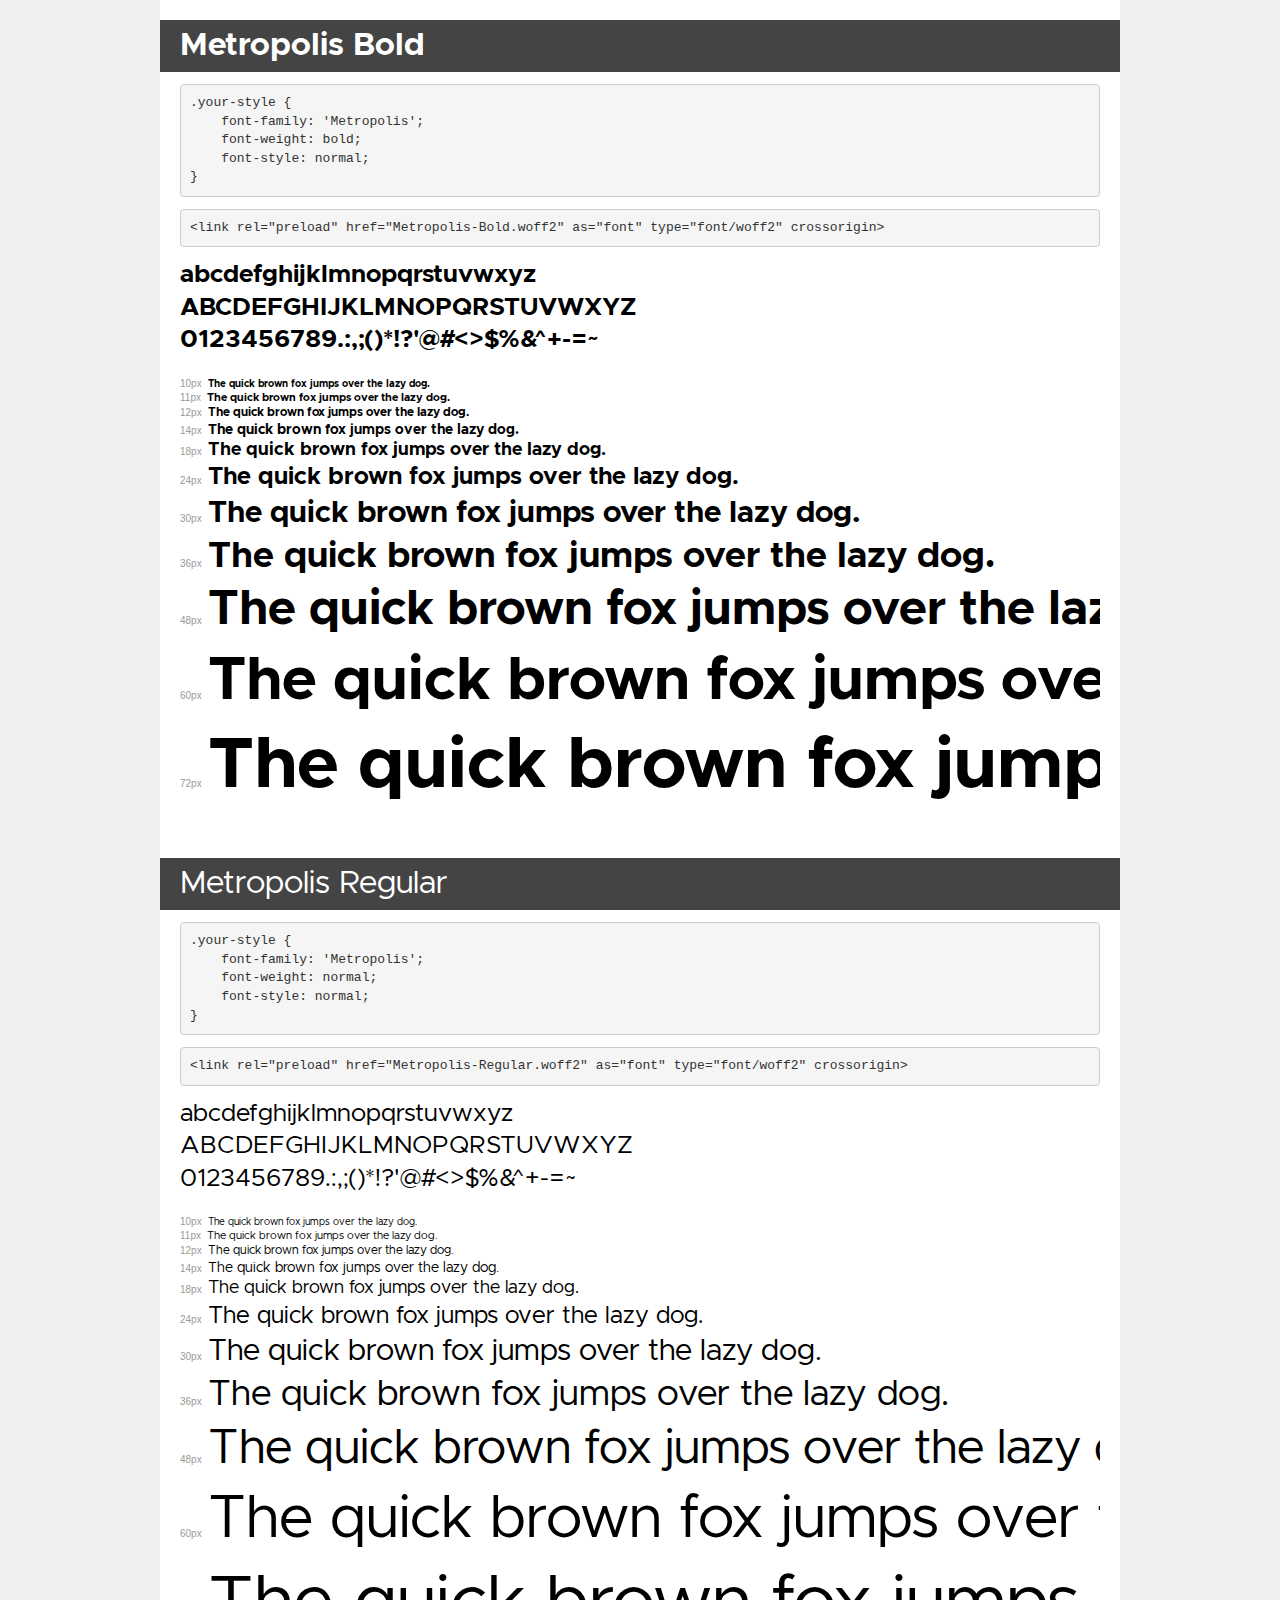
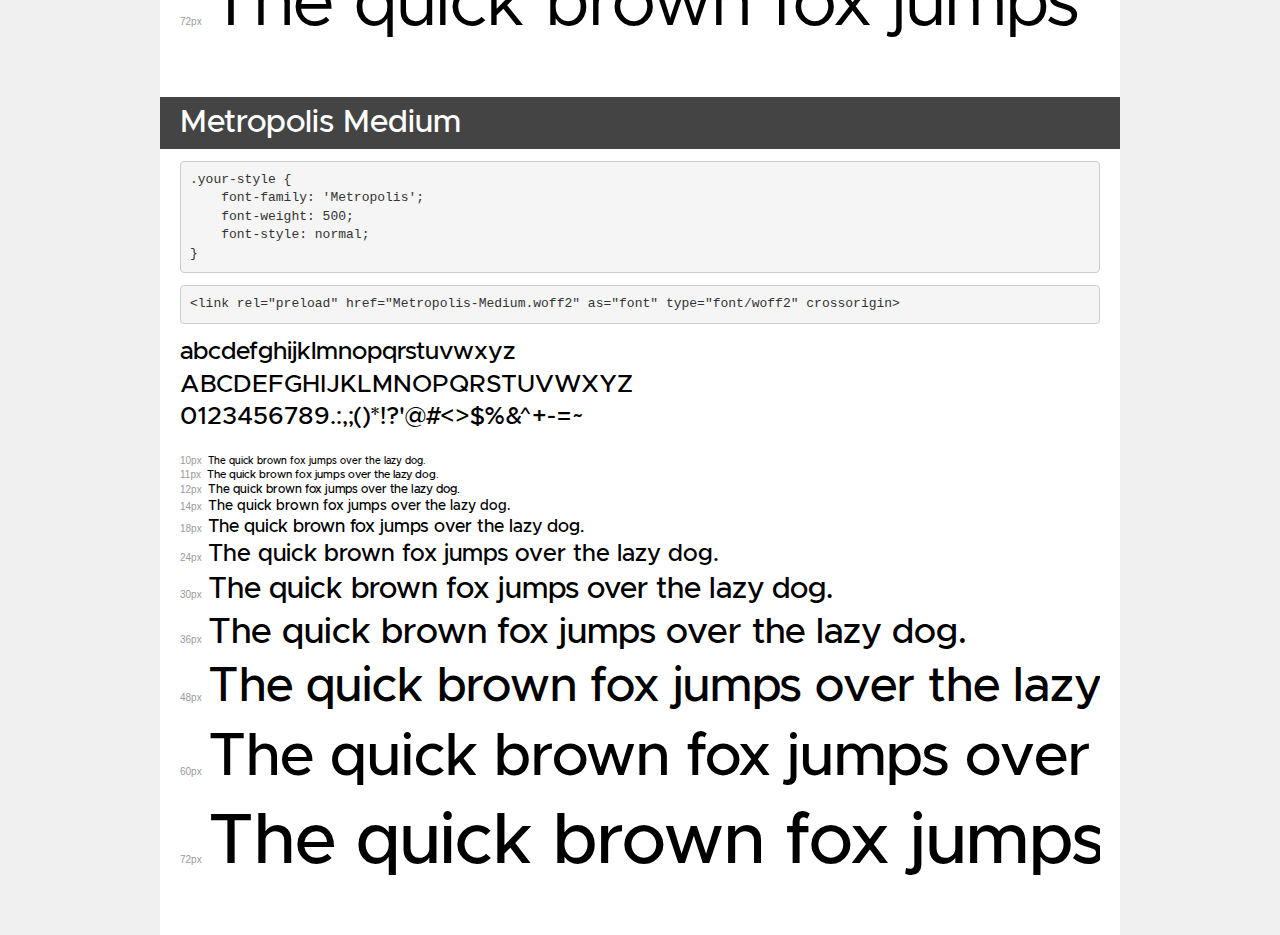
<file: metropolis.html>
<!DOCTYPE html>
<html lang="en">
<head>
    <meta charset="utf-8">
    <meta http-equiv="X-UA-Compatible" content="IE=edge">
    <meta name="viewport" content="width=device-width, initial-scale=1">
    <meta name="robots" content="noindex, noarchive">
    <meta name="format-detection" content="telephone=no">
    <title>Transfonter demo</title>
    <link href="stylesheet.css" rel="stylesheet">
    <style>
        /*
        http://meyerweb.com/eric/tools/css/reset/
        v2.0 | 20110126
        License: none (public domain)
        */
        html, body, div, span, applet, object, iframe,
        h1, h2, h3, h4, h5, h6, p, blockquote, pre,
        a, abbr, acronym, address, big, cite, code,
        del, dfn, em, img, ins, kbd, q, s, samp,
        small, strike, strong, sub, sup, tt, var,
        b, u, i, center,
        dl, dt, dd, ol, ul, li,
        fieldset, form, label, legend,
        table, caption, tbody, tfoot, thead, tr, th, td,
        article, aside, canvas, details, embed,
        figure, figcaption, footer, header, hgroup,
        menu, nav, output, ruby, section, summary,
        time, mark, audio, video {
            margin: 0;
            padding: 0;
            border: 0;
            font-size: 100%;
            font: inherit;
            vertical-align: baseline;
        }
        /* HTML5 display-role reset for older browsers */
        article, aside, details, figcaption, figure,
        footer, header, hgroup, menu, nav, section {
            display: block;
        }
        body {
            line-height: 1;
        }
        ol, ul {
            list-style: none;
        }
        blockquote, q {
            quotes: none;
        }
        blockquote:before, blockquote:after,
        q:before, q:after {
            content: '';
            content: none;
        }
        table {
            border-collapse: collapse;
            border-spacing: 0;
        }
        /* demo styles */
        body {
            background: #f0f0f0;
            color: #000;
        }
        .page {
            background: #fff;
            width: 920px;
            margin: 0 auto;
            padding: 20px 20px 0 20px;
            overflow: hidden;
        }
        .font-container {
            overflow-x: auto;
            overflow-y: hidden;
            margin-bottom: 40px;
            line-height: 1.3;
            white-space: nowrap;
            padding-bottom: 5px;
        }
        h1 {
            position: relative;
            background: #444;
            font-size: 32px;
            color: #fff;
            padding: 10px 20px;
            margin: 0 -20px 12px -20px;
        }
        .letters {
            font-size: 25px;
            margin-bottom: 20px;
        }
        .s10:before {
            content: '10px';
        }
        .s11:before {
            content: '11px';
        }
        .s12:before {
            content: '12px';
        }
        .s14:before {
            content: '14px';
        }
        .s18:before {
            content: '18px';
        }
        .s24:before {
            content: '24px';
        }
        .s30:before {
            content: '30px';
        }
        .s36:before {
            content: '36px';
        }
        .s48:before {
            content: '48px';
        }
        .s60:before {
            content: '60px';
        }
        .s72:before {
            content: '72px';
        }
        .s10:before, .s11:before, .s12:before, .s14:before,
        .s18:before, .s24:before, .s30:before, .s36:before,
        .s48:before, .s60:before, .s72:before {
            font-family: Arial, sans-serif;
            font-size: 10px;
            font-weight: normal;
            font-style: normal;
            color: #999;
            padding-right: 6px;
        }
        pre {
            display: block;
            padding: 9px;
            margin: 0 0 12px;
            font-family: Monaco, Menlo, Consolas, "Courier New", monospace;
            font-size: 13px;
            line-height: 1.428571429;
            color: #333;
            font-weight: normal;
            font-style: normal;
            background-color: #f5f5f5;
            border: 1px solid #ccc;
            overflow-x: auto;
            border-radius: 4px;
        }
        /* responsive */
        @media (max-width: 959px) {
            .page {
                width: auto;
                margin: 0;
            }
        }
    </style>
</head>
<body>
<div class="page">
    <div class="demo">
        <h1 style="font-family: 'Metropolis'; font-weight: bold; font-style: normal;">Metropolis Bold</h1>
        <pre title="Usage">.your-style {
    font-family: 'Metropolis';
    font-weight: bold;
    font-style: normal;
}</pre>
        <pre title="Preload (optional)">
&lt;link rel=&quot;preload&quot; href=&quot;Metropolis-Bold.woff2&quot; as=&quot;font&quot; type=&quot;font/woff2&quot; crossorigin&gt;</pre>
        <div class="font-container" style="font-family: 'Metropolis'; font-weight: bold; font-style: normal;">
            <p class="letters">
                abcdefghijklmnopqrstuvwxyz<br>
ABCDEFGHIJKLMNOPQRSTUVWXYZ<br>
                0123456789.:,;()*!?'@#&lt;&gt;$%&^+-=~
            </p>
            <p class="s10" style="font-size: 10px;">The quick brown fox jumps over the lazy dog.</p>
            <p class="s11" style="font-size: 11px;">The quick brown fox jumps over the lazy dog.</p>
            <p class="s12" style="font-size: 12px;">The quick brown fox jumps over the lazy dog.</p>
            <p class="s14" style="font-size: 14px;">The quick brown fox jumps over the lazy dog.</p>
            <p class="s18" style="font-size: 18px;">The quick brown fox jumps over the lazy dog.</p>
            <p class="s24" style="font-size: 24px;">The quick brown fox jumps over the lazy dog.</p>
            <p class="s30" style="font-size: 30px;">The quick brown fox jumps over the lazy dog.</p>
            <p class="s36" style="font-size: 36px;">The quick brown fox jumps over the lazy dog.</p>
            <p class="s48" style="font-size: 48px;">The quick brown fox jumps over the lazy dog.</p>
            <p class="s60" style="font-size: 60px;">The quick brown fox jumps over the lazy dog.</p>
            <p class="s72" style="font-size: 72px;">The quick brown fox jumps over the lazy dog.</p>
        </div>
    </div>

    <div class="demo">
        <h1 style="font-family: 'Metropolis'; font-weight: normal; font-style: normal;">Metropolis Regular</h1>
        <pre title="Usage">.your-style {
    font-family: 'Metropolis';
    font-weight: normal;
    font-style: normal;
}</pre>
        <pre title="Preload (optional)">
&lt;link rel=&quot;preload&quot; href=&quot;Metropolis-Regular.woff2&quot; as=&quot;font&quot; type=&quot;font/woff2&quot; crossorigin&gt;</pre>
        <div class="font-container" style="font-family: 'Metropolis'; font-weight: normal; font-style: normal;">
            <p class="letters">
                abcdefghijklmnopqrstuvwxyz<br>
ABCDEFGHIJKLMNOPQRSTUVWXYZ<br>
                0123456789.:,;()*!?'@#&lt;&gt;$%&^+-=~
            </p>
            <p class="s10" style="font-size: 10px;">The quick brown fox jumps over the lazy dog.</p>
            <p class="s11" style="font-size: 11px;">The quick brown fox jumps over the lazy dog.</p>
            <p class="s12" style="font-size: 12px;">The quick brown fox jumps over the lazy dog.</p>
            <p class="s14" style="font-size: 14px;">The quick brown fox jumps over the lazy dog.</p>
            <p class="s18" style="font-size: 18px;">The quick brown fox jumps over the lazy dog.</p>
            <p class="s24" style="font-size: 24px;">The quick brown fox jumps over the lazy dog.</p>
            <p class="s30" style="font-size: 30px;">The quick brown fox jumps over the lazy dog.</p>
            <p class="s36" style="font-size: 36px;">The quick brown fox jumps over the lazy dog.</p>
            <p class="s48" style="font-size: 48px;">The quick brown fox jumps over the lazy dog.</p>
            <p class="s60" style="font-size: 60px;">The quick brown fox jumps over the lazy dog.</p>
            <p class="s72" style="font-size: 72px;">The quick brown fox jumps over the lazy dog.</p>
        </div>
    </div>

    <div class="demo">
        <h1 style="font-family: 'Metropolis'; font-weight: 500; font-style: normal;">Metropolis Medium</h1>
        <pre title="Usage">.your-style {
    font-family: 'Metropolis';
    font-weight: 500;
    font-style: normal;
}</pre>
        <pre title="Preload (optional)">
&lt;link rel=&quot;preload&quot; href=&quot;Metropolis-Medium.woff2&quot; as=&quot;font&quot; type=&quot;font/woff2&quot; crossorigin&gt;</pre>
        <div class="font-container" style="font-family: 'Metropolis'; font-weight: 500; font-style: normal;">
            <p class="letters">
                abcdefghijklmnopqrstuvwxyz<br>
ABCDEFGHIJKLMNOPQRSTUVWXYZ<br>
                0123456789.:,;()*!?'@#&lt;&gt;$%&^+-=~
            </p>
            <p class="s10" style="font-size: 10px;">The quick brown fox jumps over the lazy dog.</p>
            <p class="s11" style="font-size: 11px;">The quick brown fox jumps over the lazy dog.</p>
            <p class="s12" style="font-size: 12px;">The quick brown fox jumps over the lazy dog.</p>
            <p class="s14" style="font-size: 14px;">The quick brown fox jumps over the lazy dog.</p>
            <p class="s18" style="font-size: 18px;">The quick brown fox jumps over the lazy dog.</p>
            <p class="s24" style="font-size: 24px;">The quick brown fox jumps over the lazy dog.</p>
            <p class="s30" style="font-size: 30px;">The quick brown fox jumps over the lazy dog.</p>
            <p class="s36" style="font-size: 36px;">The quick brown fox jumps over the lazy dog.</p>
            <p class="s48" style="font-size: 48px;">The quick brown fox jumps over the lazy dog.</p>
            <p class="s60" style="font-size: 60px;">The quick brown fox jumps over the lazy dog.</p>
            <p class="s72" style="font-size: 72px;">The quick brown fox jumps over the lazy dog.</p>
        </div>
    </div>

</div>
</body>
</html>
</file>
<file: stylesheet.css>
@font-face {
    font-family: 'Metropolis';
    src: url('Metropolis-Bold.eot');
    src: url('Metropolis-Bold.eot?#iefix') format('embedded-opentype'),
        url('Metropolis-Bold.woff2') format('woff2'),
        url('Metropolis-Bold.woff') format('woff'),
        url('Metropolis-Bold.ttf') format('truetype');
    font-weight: bold;
    font-style: normal;
    font-display: swap;
}

@font-face {
    font-family: 'Metropolis';
    src: url('Metropolis-Regular.eot');
    src: url('Metropolis-Regular.eot?#iefix') format('embedded-opentype'),
        url('Metropolis-Regular.woff2') format('woff2'),
        url('Metropolis-Regular.woff') format('woff'),
        url('Metropolis-Regular.ttf') format('truetype');
    font-weight: normal;
    font-style: normal;
    font-display: swap;
}

@font-face {
    font-family: 'Metropolis';
    src: url('Metropolis-Medium.eot');
    src: url('Metropolis-Medium.eot?#iefix') format('embedded-opentype'),
        url('Metropolis-Medium.woff2') format('woff2'),
        url('Metropolis-Medium.woff') format('woff'),
        url('Metropolis-Medium.ttf') format('truetype');
    font-weight: 500;
    font-style: normal;
    font-display: swap;
}

@font-face {
    font-family: 'Metropolis';
    src: url('Metropolis-BlackItalic.eot');
    src: url('Metropolis-BlackItalic.eot?#iefix') format('embedded-opentype'),
        url('Metropolis-BlackItalic.woff2') format('woff2'),
        url('Metropolis-BlackItalic.woff') format('woff'),
        url('Metropolis-BlackItalic.ttf') format('truetype');
    font-weight: 900;
    font-style: italic;
    font-display: swap;
}

@font-face {
    font-family: 'Metropolis';
    src: url('Metropolis-Bold_1.eot');
    src: url('Metropolis-Bold_1.eot?#iefix') format('embedded-opentype'),
        url('Metropolis-Bold_1.woff2') format('woff2'),
        url('Metropolis-Bold_1.woff') format('woff'),
        url('Metropolis-Bold_1.ttf') format('truetype');
    font-weight: bold;
    font-style: normal;
    font-display: swap;
}

@font-face {
    font-family: 'Metropolis';
    src: url('Metropolis-Black.eot');
    src: url('Metropolis-Black.eot?#iefix') format('embedded-opentype'),
        url('Metropolis-Black.woff2') format('woff2'),
        url('Metropolis-Black.woff') format('woff'),
        url('Metropolis-Black.ttf') format('truetype');
    font-weight: 900;
    font-style: normal;
    font-display: swap;
}

@font-face {
    font-family: 'Metropolis';
    src: url('Metropolis-BoldItalic.eot');
    src: url('Metropolis-BoldItalic.eot?#iefix') format('embedded-opentype'),
        url('Metropolis-BoldItalic.woff2') format('woff2'),
        url('Metropolis-BoldItalic.woff') format('woff'),
        url('Metropolis-BoldItalic.ttf') format('truetype');
    font-weight: bold;
    font-style: italic;
    font-display: swap;
}

@font-face {
    font-family: 'Metropolis Extra';
    src: url('Metropolis-ExtraLightItalic.eot');
    src: url('Metropolis-ExtraLightItalic.eot?#iefix') format('embedded-opentype'),
        url('Metropolis-ExtraLightItalic.woff2') format('woff2'),
        url('Metropolis-ExtraLightItalic.woff') format('woff'),
        url('Metropolis-ExtraLightItalic.ttf') format('truetype');
    font-weight: 200;
    font-style: italic;
    font-display: swap;
}

@font-face {
    font-family: 'Metropolis';
    src: url('Metropolis-LightItalic.eot');
    src: url('Metropolis-LightItalic.eot?#iefix') format('embedded-opentype'),
        url('Metropolis-LightItalic.woff2') format('woff2'),
        url('Metropolis-LightItalic.woff') format('woff'),
        url('Metropolis-LightItalic.ttf') format('truetype');
    font-weight: 300;
    font-style: italic;
    font-display: swap;
}

@font-face {
    font-family: 'Metropolis Extra';
    src: url('Metropolis-ExtraBoldItalic.eot');
    src: url('Metropolis-ExtraBoldItalic.eot?#iefix') format('embedded-opentype'),
        url('Metropolis-ExtraBoldItalic.woff2') format('woff2'),
        url('Metropolis-ExtraBoldItalic.woff') format('woff'),
        url('Metropolis-ExtraBoldItalic.ttf') format('truetype');
    font-weight: bold;
    font-style: italic;
    font-display: swap;
}

@font-face {
    font-family: 'Metropolis';
    src: url('Metropolis-Light.eot');
    src: url('Metropolis-Light.eot?#iefix') format('embedded-opentype'),
        url('Metropolis-Light.woff2') format('woff2'),
        url('Metropolis-Light.woff') format('woff'),
        url('Metropolis-Light.ttf') format('truetype');
    font-weight: 300;
    font-style: normal;
    font-display: swap;
}

@font-face {
    font-family: 'Metropolis Extra';
    src: url('Metropolis-ExtraLight.eot');
    src: url('Metropolis-ExtraLight.eot?#iefix') format('embedded-opentype'),
        url('Metropolis-ExtraLight.woff2') format('woff2'),
        url('Metropolis-ExtraLight.woff') format('woff'),
        url('Metropolis-ExtraLight.ttf') format('truetype');
    font-weight: 200;
    font-style: normal;
    font-display: swap;
}

@font-face {
    font-family: 'Metropolis Extra';
    src: url('Metropolis-ExtraBold.eot');
    src: url('Metropolis-ExtraBold.eot?#iefix') format('embedded-opentype'),
        url('Metropolis-ExtraBold.woff2') format('woff2'),
        url('Metropolis-ExtraBold.woff') format('woff'),
        url('Metropolis-ExtraBold.ttf') format('truetype');
    font-weight: bold;
    font-style: normal;
    font-display: swap;
}

@font-face {
    font-family: 'Metropolis';
    src: url('Metropolis-ThinItalic.eot');
    src: url('Metropolis-ThinItalic.eot?#iefix') format('embedded-opentype'),
        url('Metropolis-ThinItalic.woff2') format('woff2'),
        url('Metropolis-ThinItalic.woff') format('woff'),
        url('Metropolis-ThinItalic.ttf') format('truetype');
    font-weight: 100;
    font-style: italic;
    font-display: swap;
}

@font-face {
    font-family: 'Metropolis';
    src: url('Metropolis-Medium_1.eot');
    src: url('Metropolis-Medium_1.eot?#iefix') format('embedded-opentype'),
        url('Metropolis-Medium_1.woff2') format('woff2'),
        url('Metropolis-Medium_1.woff') format('woff'),
        url('Metropolis-Medium_1.ttf') format('truetype');
    font-weight: 500;
    font-style: normal;
    font-display: swap;
}

@font-face {
    font-family: 'Metropolis Semi';
    src: url('Metropolis-SemiBold.eot');
    src: url('Metropolis-SemiBold.eot?#iefix') format('embedded-opentype'),
        url('Metropolis-SemiBold.woff2') format('woff2'),
        url('Metropolis-SemiBold.woff') format('woff'),
        url('Metropolis-SemiBold.ttf') format('truetype');
    font-weight: 600;
    font-style: normal;
    font-display: swap;
}

@font-face {
    font-family: 'Metropolis Semi';
    src: url('Metropolis-SemiBoldItalic.eot');
    src: url('Metropolis-SemiBoldItalic.eot?#iefix') format('embedded-opentype'),
        url('Metropolis-SemiBoldItalic.woff2') format('woff2'),
        url('Metropolis-SemiBoldItalic.woff') format('woff'),
        url('Metropolis-SemiBoldItalic.ttf') format('truetype');
    font-weight: 600;
    font-style: italic;
    font-display: swap;
}

@font-face {
    font-family: 'Metropolis';
    src: url('Metropolis-Regular_1.eot');
    src: url('Metropolis-Regular_1.eot?#iefix') format('embedded-opentype'),
        url('Metropolis-Regular_1.woff2') format('woff2'),
        url('Metropolis-Regular_1.woff') format('woff'),
        url('Metropolis-Regular_1.ttf') format('truetype');
    font-weight: normal;
    font-style: normal;
    font-display: swap;
}

@font-face {
    font-family: 'Metropolis';
    src: url('Metropolis-MediumItalic.eot');
    src: url('Metropolis-MediumItalic.eot?#iefix') format('embedded-opentype'),
        url('Metropolis-MediumItalic.woff2') format('woff2'),
        url('Metropolis-MediumItalic.woff') format('woff'),
        url('Metropolis-MediumItalic.ttf') format('truetype');
    font-weight: 500;
    font-style: italic;
    font-display: swap;
}

@font-face {
    font-family: 'Metropolis';
    src: url('Metropolis-Thin.eot');
    src: url('Metropolis-Thin.eot?#iefix') format('embedded-opentype'),
        url('Metropolis-Thin.woff2') format('woff2'),
        url('Metropolis-Thin.woff') format('woff'),
        url('Metropolis-Thin.ttf') format('truetype');
    font-weight: 100;
    font-style: normal;
    font-display: swap;
}

@font-face {
    font-family: 'Metropolis';
    src: url('Metropolis-RegularItalic.eot');
    src: url('Metropolis-RegularItalic.eot?#iefix') format('embedded-opentype'),
        url('Metropolis-RegularItalic.woff2') format('woff2'),
        url('Metropolis-RegularItalic.woff') format('woff'),
        url('Metropolis-RegularItalic.ttf') format('truetype');
    font-weight: normal;
    font-style: italic;
    font-display: swap;
}
</file>
